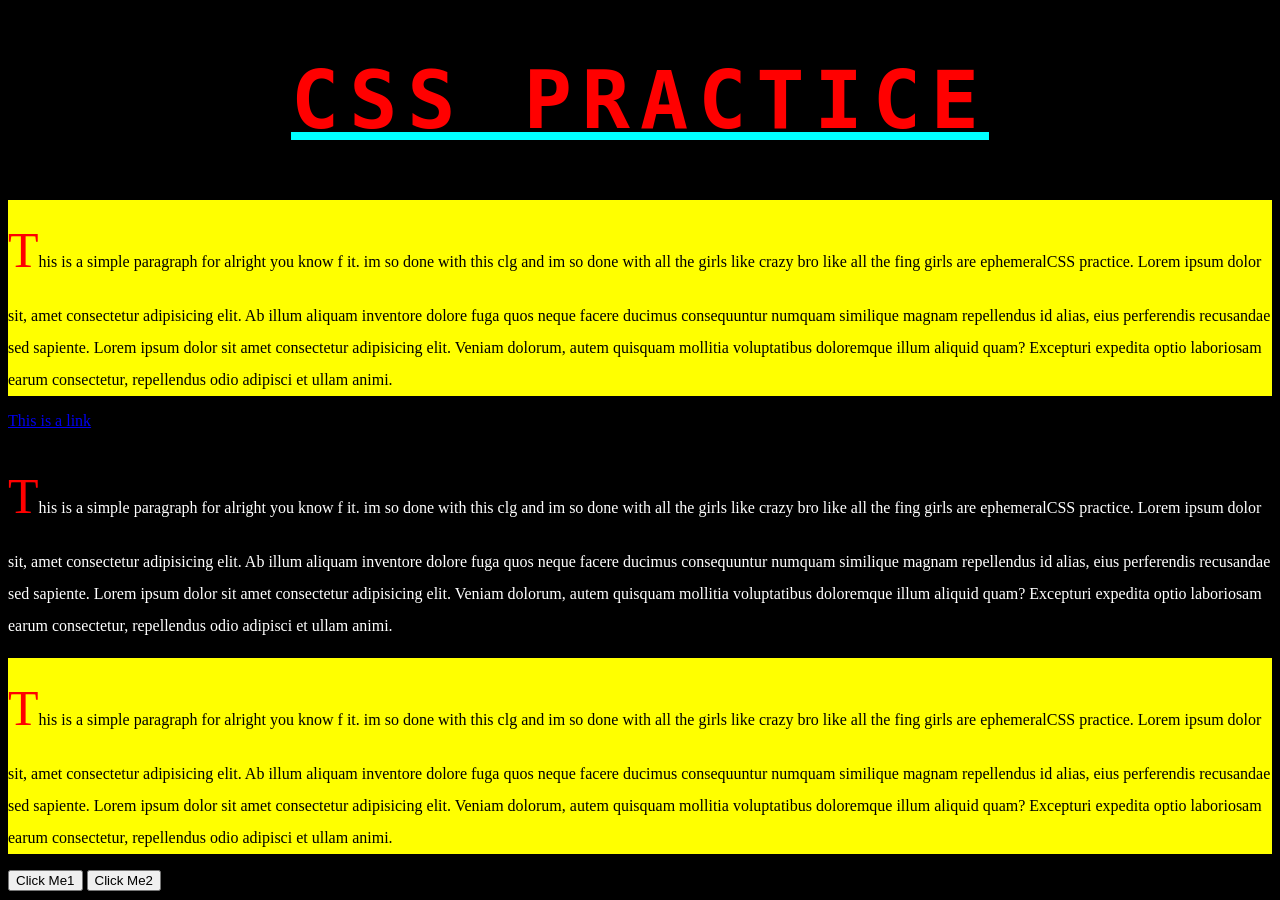
<file: index.html>
<!doctype html>
<html lang="en">
  <head>
    <meta charset="UTF-8" />
    <meta name="viewport" content="width=device-width, initial-scale=1.0" />
    <title>CSS Tutorial</title>
    <link rel="stylesheet" href="style.css" />
  </head>
  <body>
    <h1>CSS PRACTICE</h1>
    <p class="para">
      This is a simple paragraph for alright you know f it. im so done with this
      clg and im so done with all the girls like crazy bro like all the fing
      girls are ephemeralCSS practice. Lorem ipsum dolor sit, amet consectetur
      adipisicing elit. Ab illum aliquam inventore dolore fuga quos neque facere
      ducimus consequuntur numquam similique magnam repellendus id alias, eius
      perferendis recusandae sed sapiente. Lorem ipsum dolor sit amet
      consectetur adipisicing elit. Veniam dolorum, autem quisquam mollitia
      voluptatibus doloremque illum aliquid quam? Excepturi expedita optio
      laboriosam earum consectetur, repellendus odio adipisci et ullam animi.
    </p>
    <a href="#">This is a link</a>
    <p>
      This is a simple paragraph for alright you know f it. im so done with this
      clg and im so done with all the girls like crazy bro like all the fing
      girls are ephemeralCSS practice. Lorem ipsum dolor sit, amet consectetur
      adipisicing elit. Ab illum aliquam inventore dolore fuga quos neque facere
      ducimus consequuntur numquam similique magnam repellendus id alias, eius
      perferendis recusandae sed sapiente. Lorem ipsum dolor sit amet
      consectetur adipisicing elit. Veniam dolorum, autem quisquam mollitia
      voluptatibus doloremque illum aliquid quam? Excepturi expedita optio
      laboriosam earum consectetur, repellendus odio adipisci et ullam animi.
    </p>
    <p class="para">
      This is a simple paragraph for alright you know f it. im so done with this
      clg and im so done with all the girls like crazy bro like all the fing
      girls are ephemeralCSS practice. Lorem ipsum dolor sit, amet consectetur
      adipisicing elit. Ab illum aliquam inventore dolore fuga quos neque facere
      ducimus consequuntur numquam similique magnam repellendus id alias, eius
      perferendis recusandae sed sapiente. Lorem ipsum dolor sit amet
      consectetur adipisicing elit. Veniam dolorum, autem quisquam mollitia
      voluptatibus doloremque illum aliquid quam? Excepturi expedita optio
      laboriosam earum consectetur, repellendus odio adipisci et ullam animi.
    </p>
    <div>
      <button>Click Me1</button>
      <button>Click Me2</button>
    </div>
  </body>
</html>
</file>
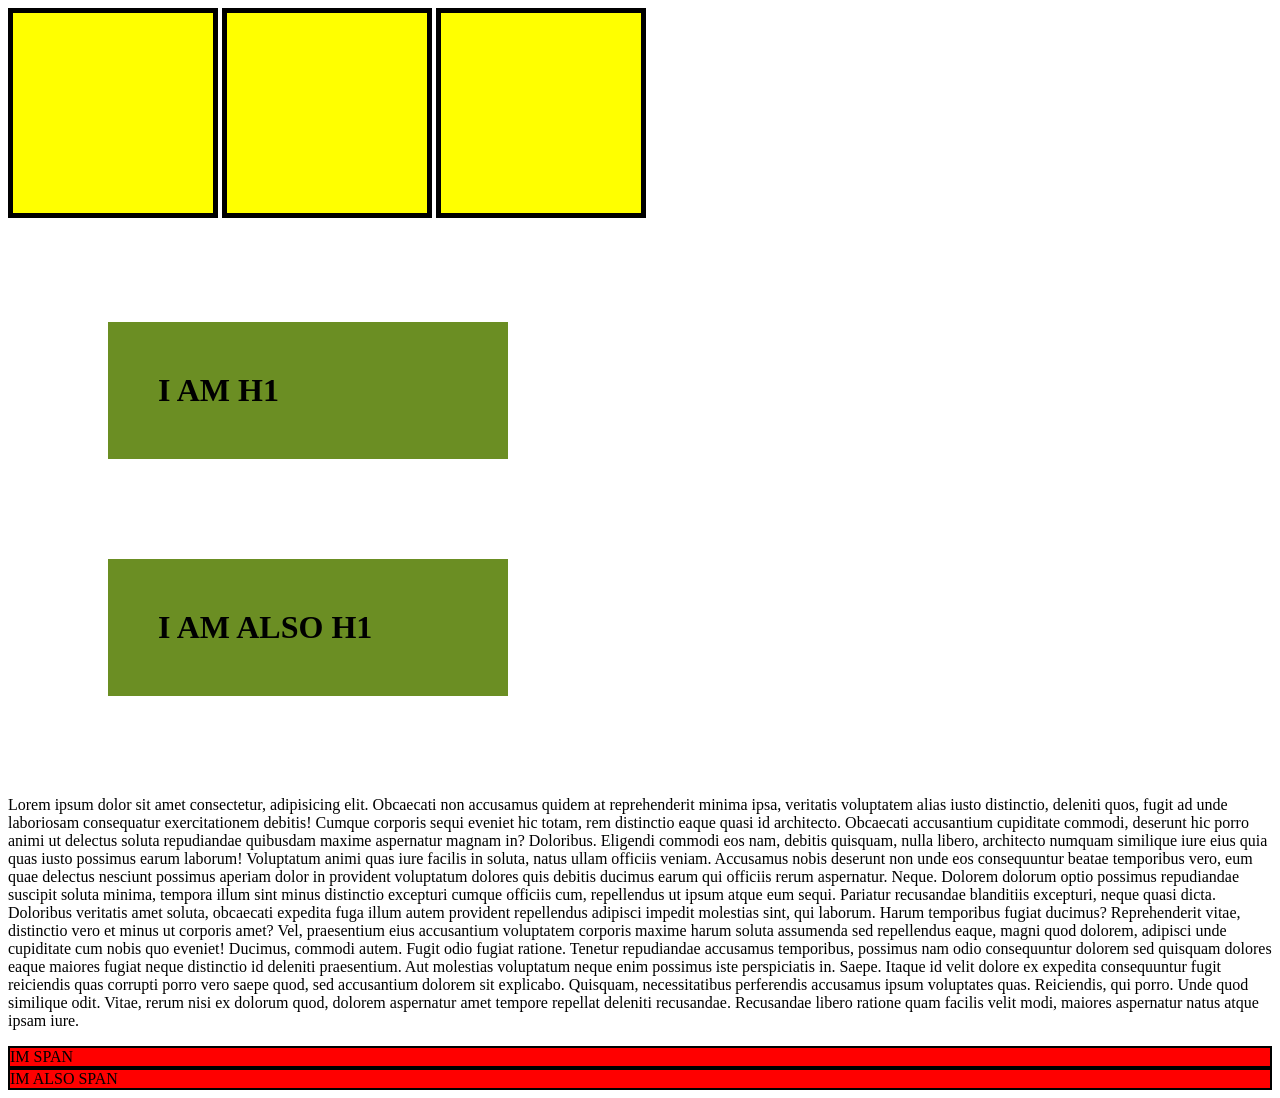
<file: display.html>
<!doctype html>
<html lang="en">
  <head>
    <meta charset="UTF-8" />
    <meta name="viewport" content="width=device-width, initial-scale=1.0" />
    <title>DISPLAY PROPERTIES</title>
    <link rel="stylesheet" href="displaystyle.css" />
  </head>
  <body>
    <div></div>
    <div></div>
    <div></div>
    <h1>I AM H1</h1>
    <h1>I AM ALSO H1</h1>
    <p>
      Lorem ipsum dolor sit amet consectetur, adipisicing elit. Obcaecati non
      accusamus quidem at reprehenderit minima ipsa, veritatis voluptatem alias
      iusto distinctio, deleniti quos, fugit ad unde laboriosam consequatur
      exercitationem debitis! Cumque corporis sequi eveniet hic totam, rem
      distinctio eaque quasi id architecto. Obcaecati accusantium cupiditate
      commodi, deserunt hic porro animi ut delectus soluta repudiandae quibusdam
      maxime aspernatur magnam in? Doloribus. Eligendi commodi eos nam, debitis
      quisquam, nulla libero, architecto numquam similique iure eius quia quas
      iusto possimus earum laborum! Voluptatum animi quas iure facilis in
      soluta, natus ullam officiis veniam. Accusamus nobis deserunt non unde eos
      consequuntur beatae temporibus vero, eum quae delectus nesciunt possimus
      aperiam dolor in provident voluptatum dolores quis debitis ducimus earum
      qui officiis rerum aspernatur. Neque. Dolorem dolorum optio possimus
      repudiandae suscipit soluta minima, tempora illum sint minus distinctio
      excepturi cumque officiis cum, repellendus ut ipsum atque eum sequi.
      Pariatur recusandae blanditiis excepturi, neque quasi dicta. Doloribus
      veritatis amet soluta, obcaecati expedita fuga illum autem provident
      repellendus adipisci impedit molestias sint, qui laborum. Harum temporibus
      fugiat ducimus? Reprehenderit vitae, distinctio vero et minus ut corporis
      amet? Vel, praesentium eius accusantium voluptatem corporis maxime harum
      soluta assumenda sed repellendus eaque, magni quod dolorem, adipisci unde
      cupiditate cum nobis quo eveniet! Ducimus, commodi autem. Fugit odio
      fugiat ratione. Tenetur repudiandae accusamus temporibus, possimus nam
      odio consequuntur dolorem sed quisquam dolores eaque maiores fugiat neque
      distinctio id deleniti praesentium. Aut molestias voluptatum neque enim
      possimus iste perspiciatis in. Saepe. Itaque id velit dolore ex expedita
      consequuntur fugit reiciendis quas corrupti porro vero saepe quod, sed
      accusantium dolorem sit explicabo. Quisquam, necessitatibus perferendis
      accusamus ipsum voluptates quas. Reiciendis, qui porro. Unde quod
      similique odit. Vitae, rerum nisi ex dolorum quod, dolorem aspernatur amet
      tempore repellat deleniti recusandae. Recusandae libero ratione quam
      facilis velit modi, maiores aspernatur natus atque ipsam iure.
    </p>
    <span> IM SPAN </span>
    <span> IM ALSO SPAN </span>
  </body>
</html>
</file>
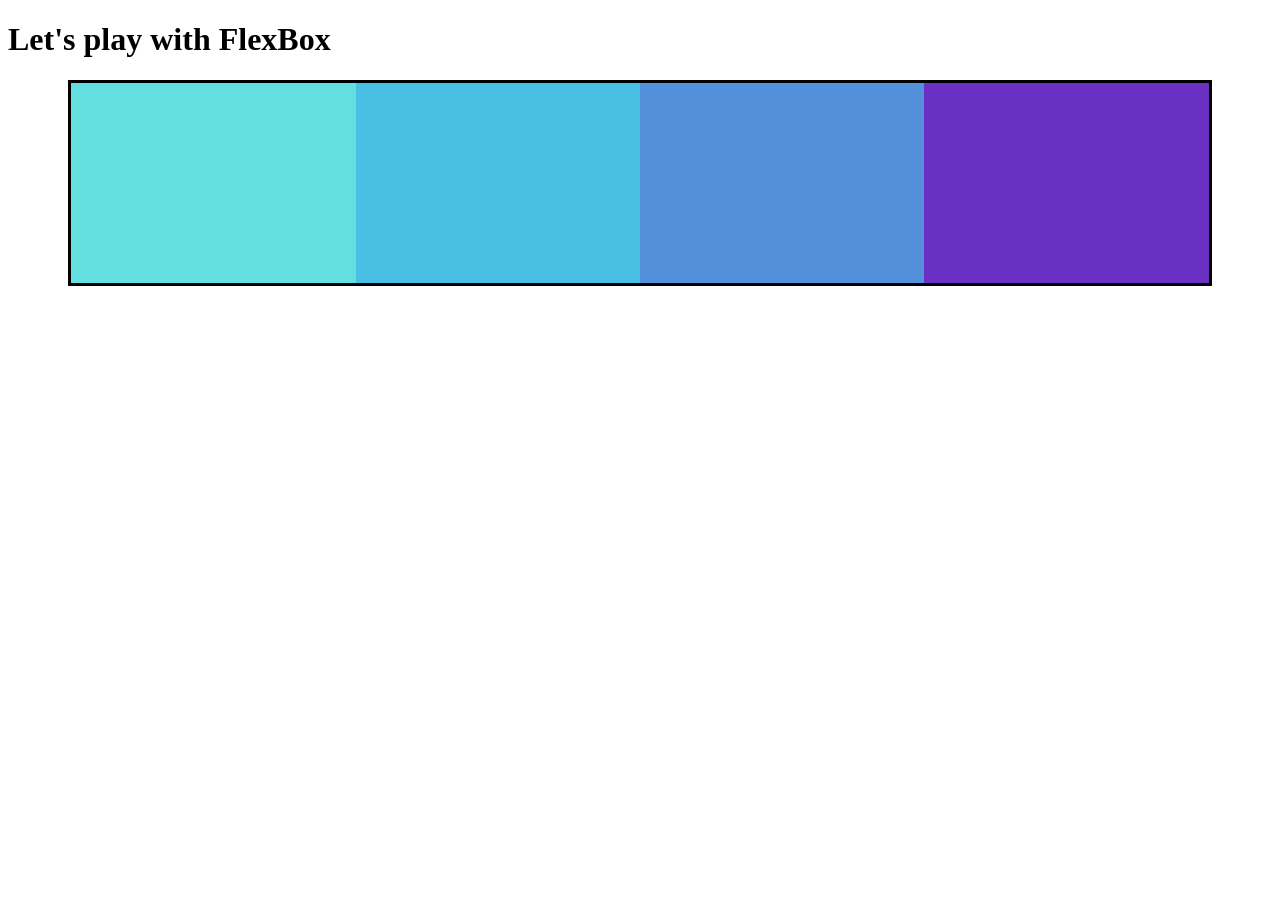
<file: flex.html>
<!doctype html>
<html lang="en">
  <head>
    <meta charset="UTF-8" />
    <meta name="viewport" content="width=device-width, initial-scale=1.0" />
    <title>Document</title>
    <link rel="stylesheet" href="flex.css" />
  </head>
  <body>
    <h1>Let's play with FlexBox</h1>
    <section id="container">
      <div style="background-color: #80ffdb"></div>
      <div style="background-color: #64dfdf"></div>
      <div style="background-color: #48bfe3"></div>
      <div style="background-color: #5390d9"></div>
      <div style="background-color: #6930c3"></div>
    </section>
  </body>
</html>
</file>
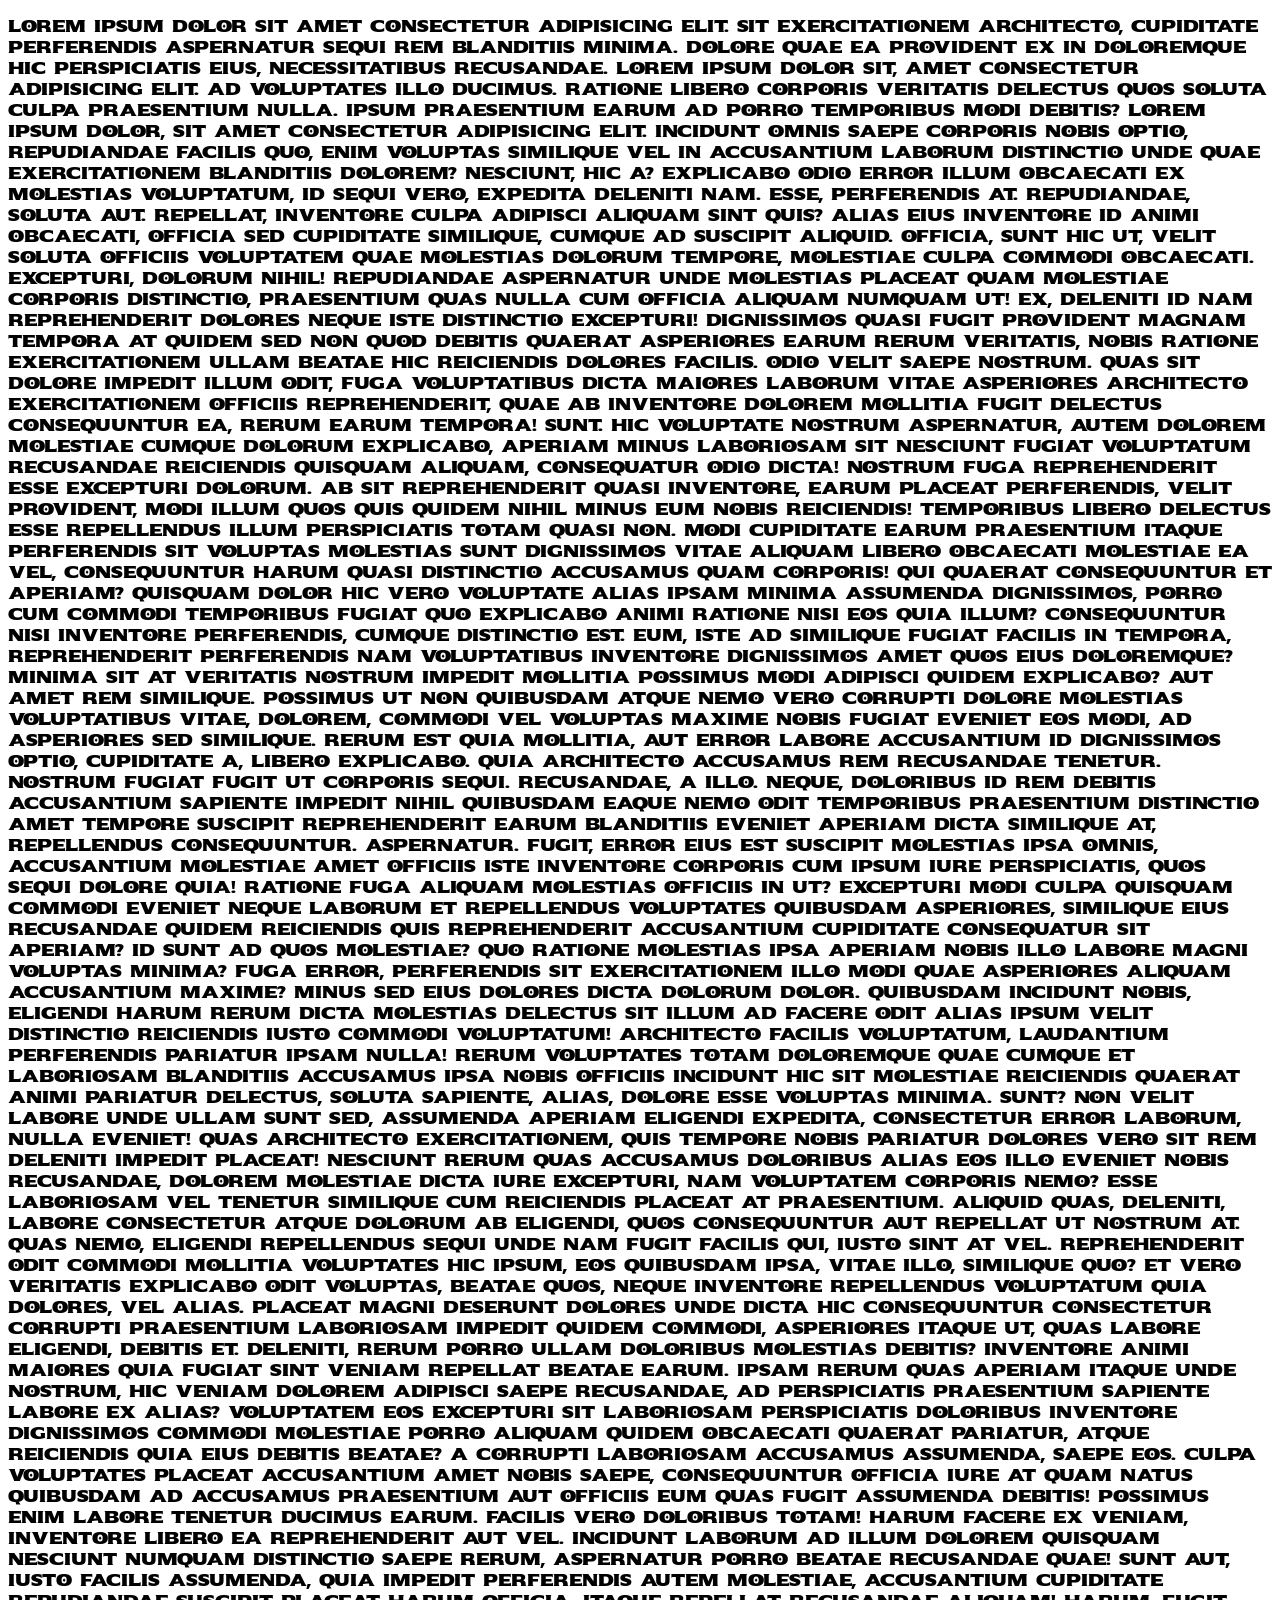
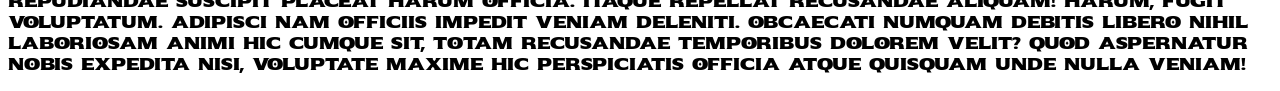
<file: font.html>
<!doctype html>
<html lang="en">
  <head>
    <meta charset="UTF-8" />
    <meta name="viewport" content="width=device-width, initial-scale=1.0" />
    <title>Document</title>
    <link rel="stylesheet" href="font.css" />
    <link rel="preconnect" href="https://fonts.googleapis.com" />
    <link rel="preconnect" href="https://fonts.gstatic.com" crossorigin />
    <link
      href="https://fonts.googleapis.com/css2?family=Sekuya&display=swap"
      rel="stylesheet"
    />
  </head>
  <body>
    <p>
      Lorem ipsum dolor sit amet consectetur adipisicing elit. Sit
      exercitationem architecto, cupiditate perferendis aspernatur sequi rem
      blanditiis minima. Dolore quae ea provident ex in doloremque hic
      perspiciatis eius, necessitatibus recusandae. Lorem ipsum dolor sit, amet
      consectetur adipisicing elit. Ad voluptates illo ducimus. Ratione libero
      corporis veritatis delectus quos soluta culpa praesentium nulla. Ipsum
      praesentium earum ad porro temporibus modi debitis? Lorem ipsum dolor, sit
      amet consectetur adipisicing elit. Incidunt omnis saepe corporis nobis
      optio, repudiandae facilis quo, enim voluptas similique vel in accusantium
      laborum distinctio unde quae exercitationem blanditiis dolorem? Nesciunt,
      hic a? Explicabo odio error illum obcaecati ex molestias voluptatum, id
      sequi vero, expedita deleniti nam. Esse, perferendis at. Repudiandae,
      soluta aut. Repellat, inventore culpa adipisci aliquam sint quis? Alias
      eius inventore id animi obcaecati, officia sed cupiditate similique,
      cumque ad suscipit aliquid. Officia, sunt hic ut, velit soluta officiis
      voluptatem quae molestias dolorum tempore, molestiae culpa commodi
      obcaecati. Excepturi, dolorum nihil! Repudiandae aspernatur unde molestias
      placeat quam molestiae corporis distinctio, praesentium quas nulla cum
      officia aliquam numquam ut! Ex, deleniti id nam reprehenderit dolores
      neque iste distinctio excepturi! Dignissimos quasi fugit provident magnam
      tempora at quidem sed non quod debitis quaerat asperiores earum rerum
      veritatis, nobis ratione exercitationem ullam beatae hic reiciendis
      dolores facilis. Odio velit saepe nostrum. Quas sit dolore impedit illum
      odit, fuga voluptatibus dicta maiores laborum vitae asperiores architecto
      exercitationem officiis reprehenderit, quae ab inventore dolorem mollitia
      fugit delectus consequuntur ea, rerum earum tempora! Sunt. Hic voluptate
      nostrum aspernatur, autem dolorem molestiae cumque dolorum explicabo,
      aperiam minus laboriosam sit nesciunt fugiat voluptatum recusandae
      reiciendis quisquam aliquam, consequatur odio dicta! Nostrum fuga
      reprehenderit esse excepturi dolorum. Ab sit reprehenderit quasi
      inventore, earum placeat perferendis, velit provident, modi illum quos
      quis quidem nihil minus eum nobis reiciendis! Temporibus libero delectus
      esse repellendus illum perspiciatis totam quasi non. Modi cupiditate earum
      praesentium itaque perferendis sit voluptas molestias sunt dignissimos
      vitae aliquam libero obcaecati molestiae ea vel, consequuntur harum quasi
      distinctio accusamus quam corporis! Qui quaerat consequuntur et aperiam?
      Quisquam dolor hic vero voluptate alias ipsam minima assumenda
      dignissimos, porro cum commodi temporibus fugiat quo explicabo animi
      ratione nisi eos quia illum? Consequuntur nisi inventore perferendis,
      cumque distinctio est. Eum, iste ad similique fugiat facilis in tempora,
      reprehenderit perferendis nam voluptatibus inventore dignissimos amet quos
      eius doloremque? Minima sit at veritatis nostrum impedit mollitia possimus
      modi adipisci quidem explicabo? Aut amet rem similique. Possimus ut non
      quibusdam atque nemo vero corrupti dolore molestias voluptatibus vitae,
      dolorem, commodi vel voluptas maxime nobis fugiat eveniet eos modi, ad
      asperiores sed similique. Rerum est quia mollitia, aut error labore
      accusantium id dignissimos optio, cupiditate a, libero explicabo. Quia
      architecto accusamus rem recusandae tenetur. Nostrum fugiat fugit ut
      corporis sequi. Recusandae, a illo. Neque, doloribus id rem debitis
      accusantium sapiente impedit nihil quibusdam eaque nemo odit temporibus
      praesentium distinctio amet tempore suscipit reprehenderit earum
      blanditiis eveniet aperiam dicta similique at, repellendus consequuntur.
      Aspernatur. Fugit, error eius est suscipit molestias ipsa omnis,
      accusantium molestiae amet officiis iste inventore corporis cum ipsum iure
      perspiciatis, quos sequi dolore quia! Ratione fuga aliquam molestias
      officiis in ut? Excepturi modi culpa quisquam commodi eveniet neque
      laborum et repellendus voluptates quibusdam asperiores, similique eius
      recusandae quidem reiciendis quis reprehenderit accusantium cupiditate
      consequatur sit aperiam? Id sunt ad quos molestiae? Quo ratione molestias
      ipsa aperiam nobis illo labore magni voluptas minima? Fuga error,
      perferendis sit exercitationem illo modi quae asperiores aliquam
      accusantium maxime? Minus sed eius dolores dicta dolorum dolor. Quibusdam
      incidunt nobis, eligendi harum rerum dicta molestias delectus sit illum ad
      facere odit alias ipsum velit distinctio reiciendis iusto commodi
      voluptatum! Architecto facilis voluptatum, laudantium perferendis pariatur
      ipsam nulla! Rerum voluptates totam doloremque quae cumque et laboriosam
      blanditiis accusamus ipsa nobis officiis incidunt hic sit molestiae
      reiciendis quaerat animi pariatur delectus, soluta sapiente, alias, dolore
      esse voluptas minima. Sunt? Non velit labore unde ullam sunt sed,
      assumenda aperiam eligendi expedita, consectetur error laborum, nulla
      eveniet! Quas architecto exercitationem, quis tempore nobis pariatur
      dolores vero sit rem deleniti impedit placeat! Nesciunt rerum quas
      accusamus doloribus alias eos illo eveniet nobis recusandae, dolorem
      molestiae dicta iure excepturi, nam voluptatem corporis nemo? Esse
      laboriosam vel tenetur similique cum reiciendis placeat at praesentium.
      Aliquid quas, deleniti, labore consectetur atque dolorum ab eligendi, quos
      consequuntur aut repellat ut nostrum at. Quas nemo, eligendi repellendus
      sequi unde nam fugit facilis qui, iusto sint at vel. Reprehenderit odit
      commodi mollitia voluptates hic ipsum, eos quibusdam ipsa, vitae illo,
      similique quo? Et vero veritatis explicabo odit voluptas, beatae quos,
      neque inventore repellendus voluptatum quia dolores, vel alias. Placeat
      magni deserunt dolores unde dicta hic consequuntur consectetur corrupti
      praesentium laboriosam impedit quidem commodi, asperiores itaque ut, quas
      labore eligendi, debitis et. Deleniti, rerum porro ullam doloribus
      molestias debitis? Inventore animi maiores quia fugiat sint veniam
      repellat beatae earum. Ipsam rerum quas aperiam itaque unde nostrum, hic
      veniam dolorem adipisci saepe recusandae, ad perspiciatis praesentium
      sapiente labore ex alias? Voluptatem eos excepturi sit laboriosam
      perspiciatis doloribus inventore dignissimos commodi molestiae porro
      aliquam quidem obcaecati quaerat pariatur, atque reiciendis quia eius
      debitis beatae? A corrupti laboriosam accusamus assumenda, saepe eos.
      Culpa voluptates placeat accusantium amet nobis saepe, consequuntur
      officia iure at quam natus quibusdam ad accusamus praesentium aut officiis
      eum quas fugit assumenda debitis! Possimus enim labore tenetur ducimus
      earum. Facilis vero doloribus totam! Harum facere ex veniam, inventore
      libero ea reprehenderit aut vel. Incidunt laborum ad illum dolorem
      quisquam nesciunt numquam distinctio saepe rerum, aspernatur porro beatae
      recusandae quae! Sunt aut, iusto facilis assumenda, quia impedit
      perferendis autem molestiae, accusantium cupiditate repudiandae suscipit
      placeat harum officia. Itaque repellat recusandae aliquam! Harum, fugit
      voluptatum. Adipisci nam officiis impedit veniam deleniti. Obcaecati
      numquam debitis libero nihil laboriosam animi hic cumque sit, totam
      recusandae temporibus dolorem velit? Quod aspernatur nobis expedita nisi,
      voluptate maxime hic perspiciatis officia atque quisquam unde nulla
      veniam!
    </p>
  </body>
</html>
</file>
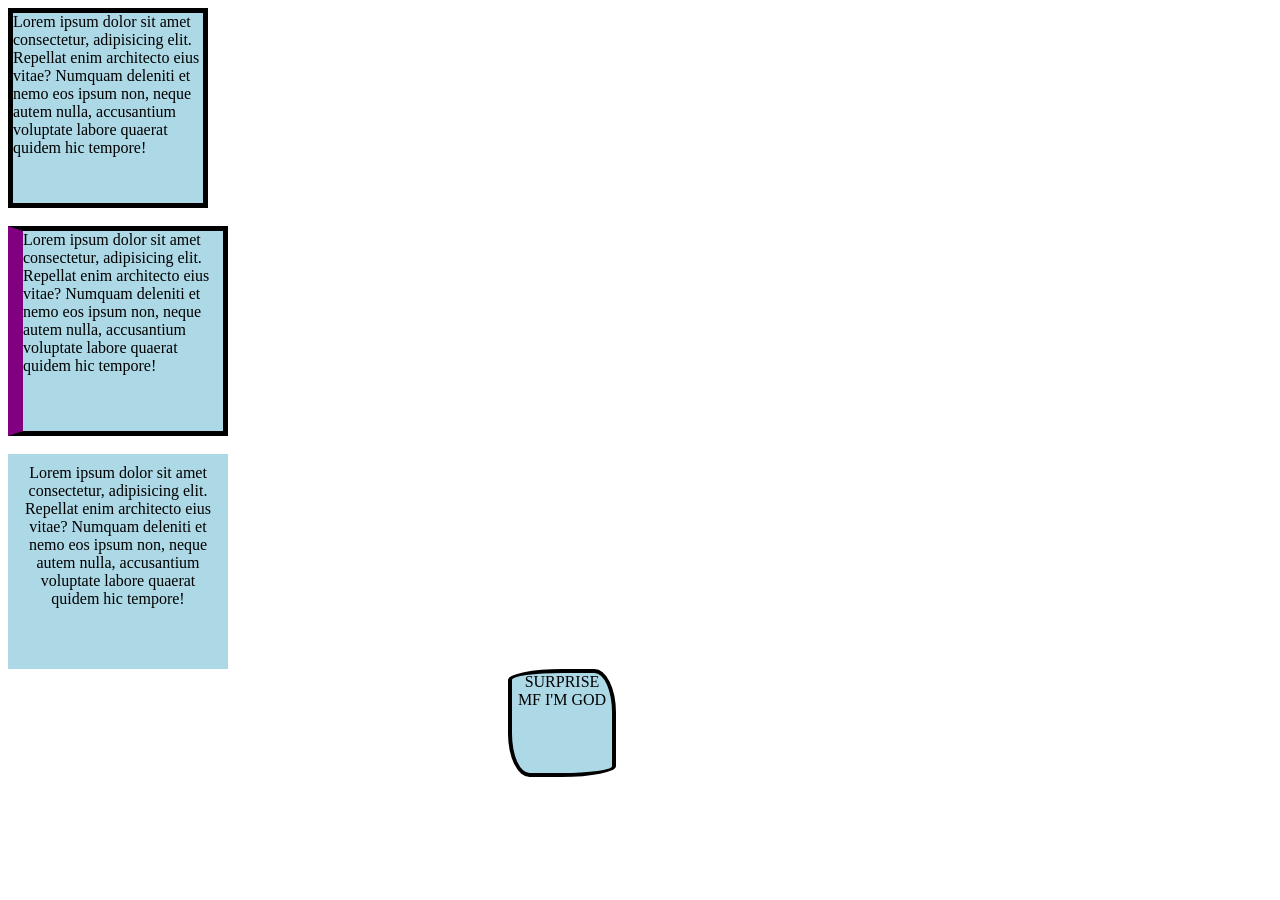
<file: index2.html>
<!doctype html>
<html lang="en">
  <head>
    <meta charset="UTF-8" />
    <meta name="viewport" content="width=device-width, initial-scale=1.0" />
    <title>Document</title>
    <link rel="stylesheet" href="style2.css" />
  </head>
  <body>
    <div id="box1">
      Lorem ipsum dolor sit amet consectetur, adipisicing elit. Repellat enim
      architecto eius vitae? Numquam deleniti et nemo eos ipsum non, neque autem
      nulla, accusantium voluptate labore quaerat quidem hic tempore!
    </div>
    <br />
    <div id="box2">
      Lorem ipsum dolor sit amet consectetur, adipisicing elit. Repellat enim
      architecto eius vitae? Numquam deleniti et nemo eos ipsum non, neque autem
      nulla, accusantium voluptate labore quaerat quidem hic tempore!
    </div>
    <br />
    <div id="box3">
      Lorem ipsum dolor sit amet consectetur, adipisicing elit. Repellat enim
      architecto eius vitae? Numquam deleniti et nemo eos ipsum non, neque autem
      nulla, accusantium voluptate labore quaerat quidem hic tempore!
    </div>

    <div id="mf">SURPRISE MF I'M GOD</div>
  </body>
</html>
</file>
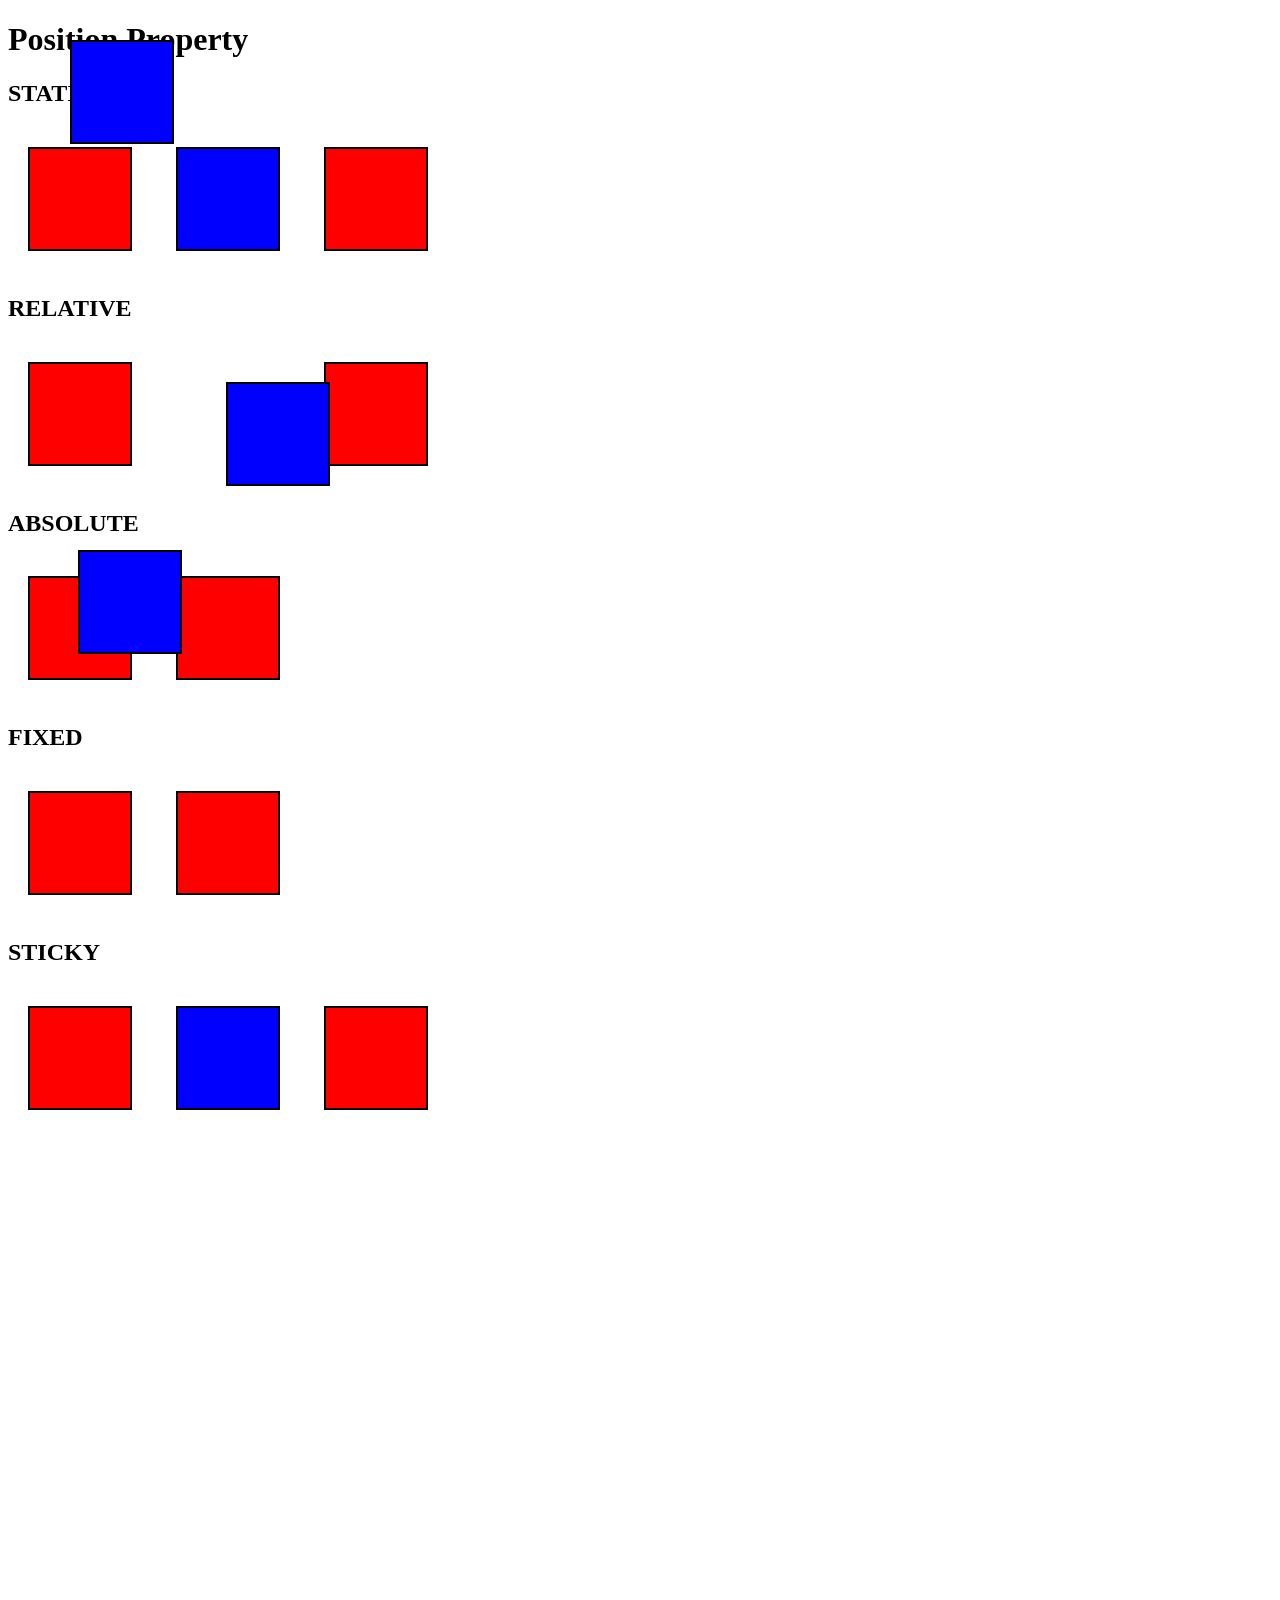
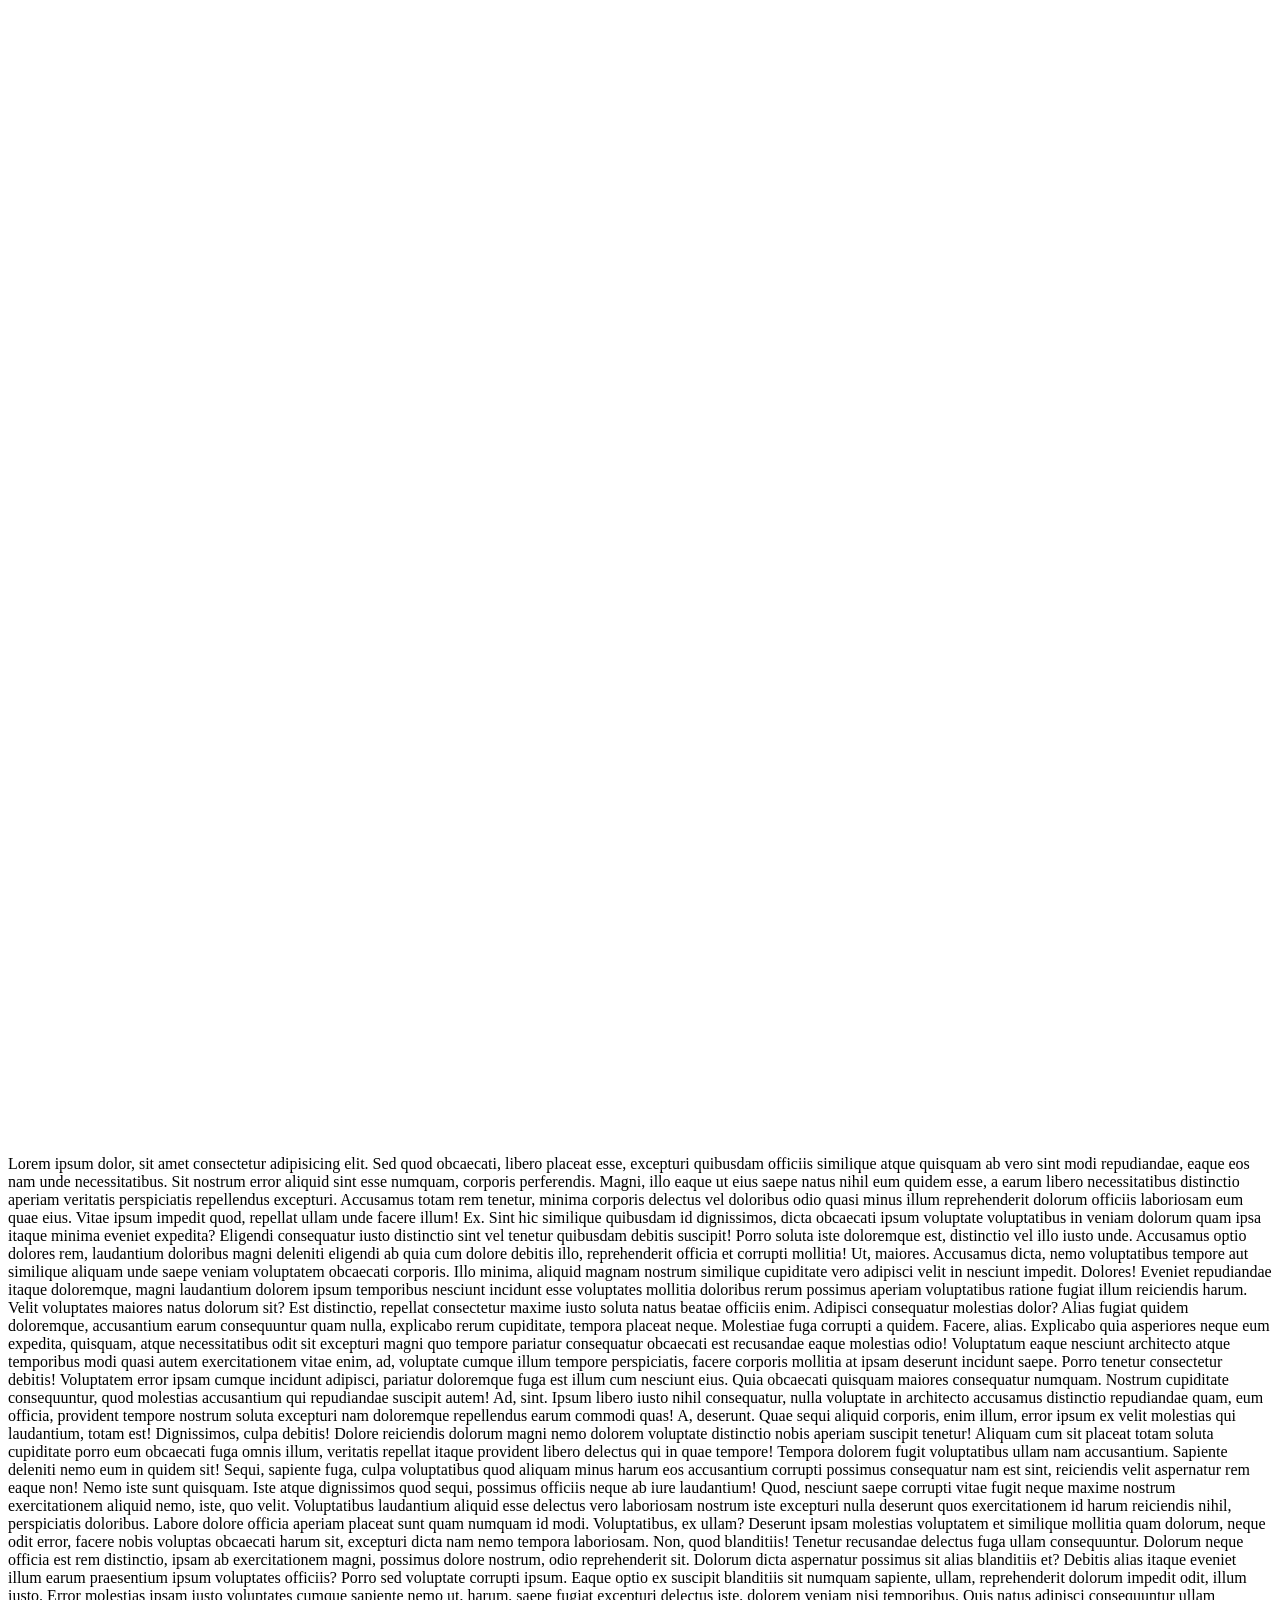
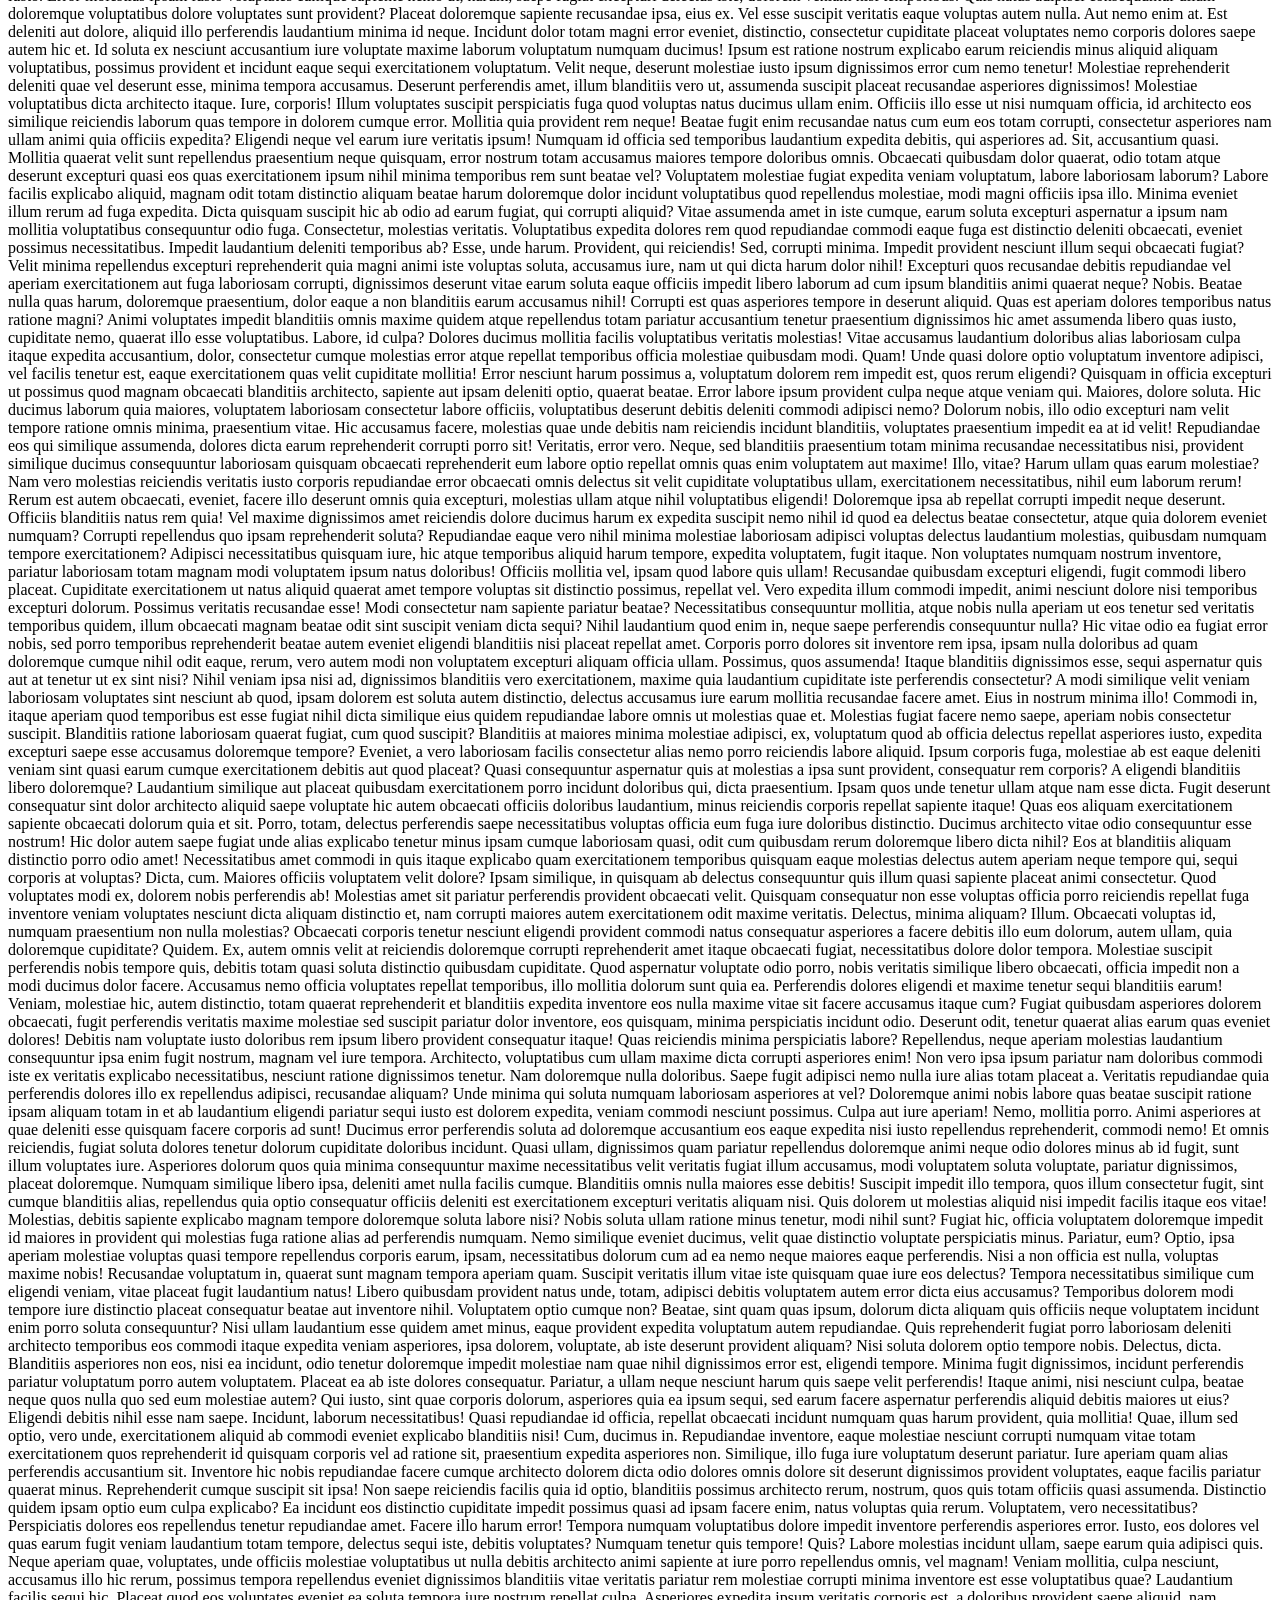
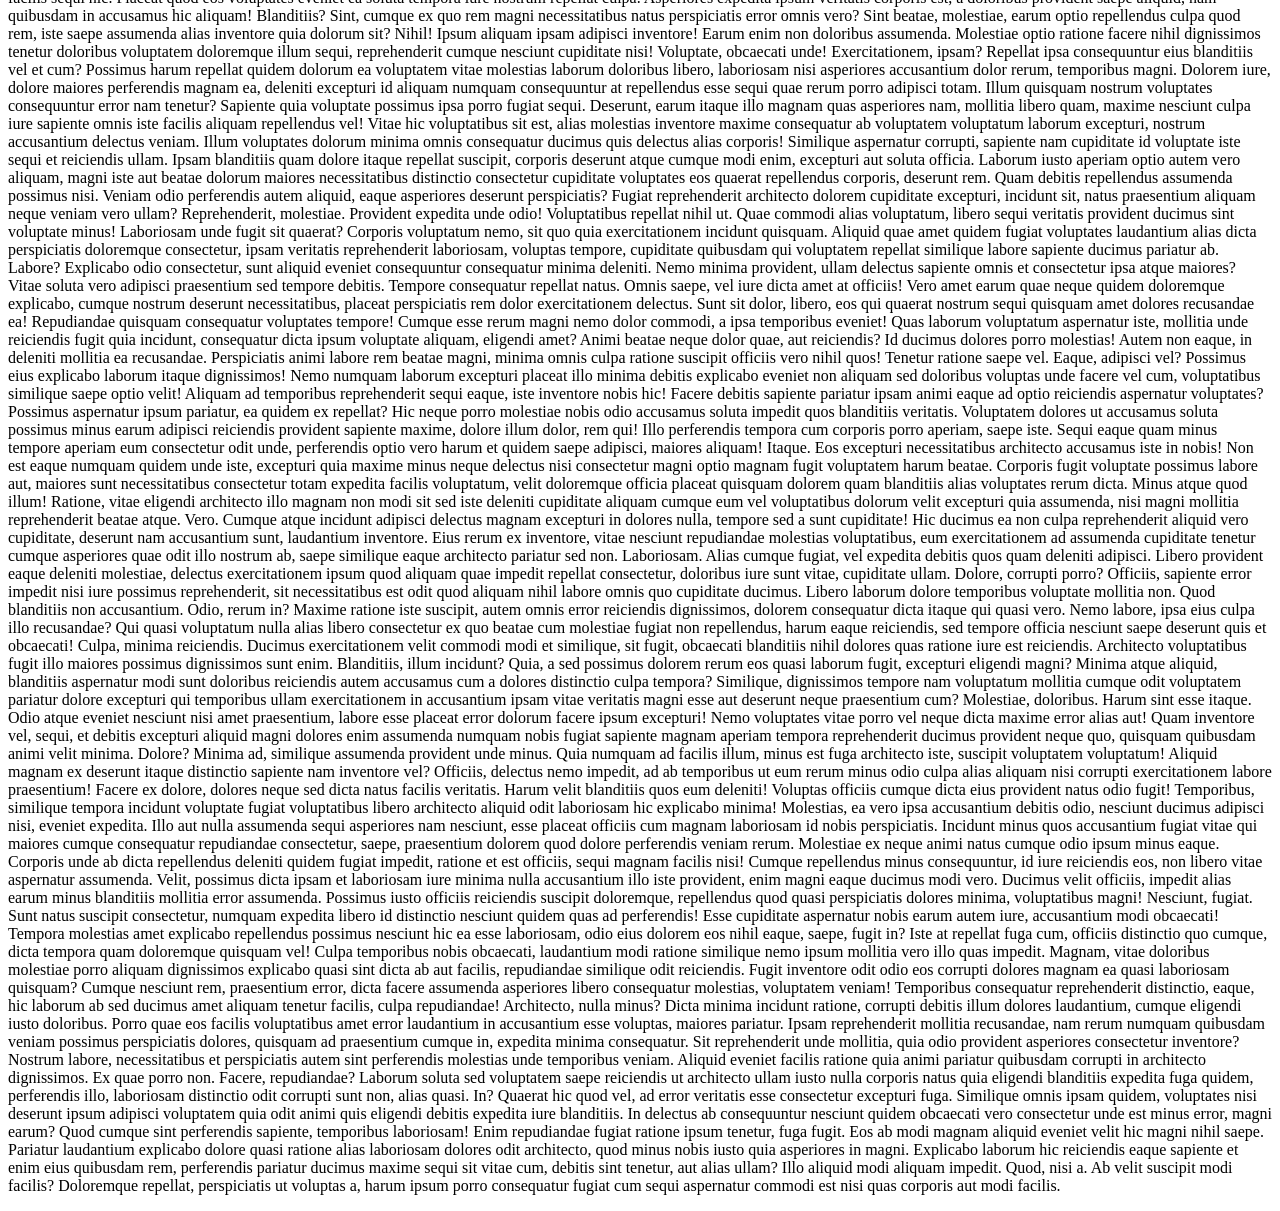
<file: position.html>
<!doctype html>
<html lang="en">
  <head>
    <meta charset="UTF-8" />
    <meta name="viewport" content="width=device-width, initial-scale=1.0" />
    <title>Position</title>
    <link rel="stylesheet" href="position.css" />
  </head>
  <body>
    <h1>Position Property</h1>
    <section id="static">
      <h1>STATIC</h1>
      <div></div>
      <div id="middle"></div>
      <div></div>
    </section>
    <section id="relative">
      <h1>RELATIVE</h1>
      <div></div>
      <div id="middle"></div>
      <div></div>
    </section>
    <section id="absolute">
      <h1>ABSOLUTE</h1>
      <div></div>
      <div id="middle"></div>
      <div></div>
    </section>
    <section id="fixed">
      <h1>FIXED</h1>
      <div></div>
      <div id="middle"></div>
      <div></div>
    </section>
    <section id="sticky">
      <h1>STICKY</h1>
      <div></div>
      <div id="middle"></div>
      <div></div>
    </section>
    <p>
      Lorem ipsum dolor, sit amet consectetur adipisicing elit. Sed quod
      obcaecati, libero placeat esse, excepturi quibusdam officiis similique
      atque quisquam ab vero sint modi repudiandae, eaque eos nam unde
      necessitatibus. Sit nostrum error aliquid sint esse numquam, corporis
      perferendis. Magni, illo eaque ut eius saepe natus nihil eum quidem esse,
      a earum libero necessitatibus distinctio aperiam veritatis perspiciatis
      repellendus excepturi. Accusamus totam rem tenetur, minima corporis
      delectus vel doloribus odio quasi minus illum reprehenderit dolorum
      officiis laboriosam eum quae eius. Vitae ipsum impedit quod, repellat
      ullam unde facere illum! Ex. Sint hic similique quibusdam id dignissimos,
      dicta obcaecati ipsum voluptate voluptatibus in veniam dolorum quam ipsa
      itaque minima eveniet expedita? Eligendi consequatur iusto distinctio sint
      vel tenetur quibusdam debitis suscipit! Porro soluta iste doloremque est,
      distinctio vel illo iusto unde. Accusamus optio dolores rem, laudantium
      doloribus magni deleniti eligendi ab quia cum dolore debitis illo,
      reprehenderit officia et corrupti mollitia! Ut, maiores. Accusamus dicta,
      nemo voluptatibus tempore aut similique aliquam unde saepe veniam
      voluptatem obcaecati corporis. Illo minima, aliquid magnam nostrum
      similique cupiditate vero adipisci velit in nesciunt impedit. Dolores!
      Eveniet repudiandae itaque doloremque, magni laudantium dolorem ipsum
      temporibus nesciunt incidunt esse voluptates mollitia doloribus rerum
      possimus aperiam voluptatibus ratione fugiat illum reiciendis harum. Velit
      voluptates maiores natus dolorum sit? Est distinctio, repellat consectetur
      maxime iusto soluta natus beatae officiis enim. Adipisci consequatur
      molestias dolor? Alias fugiat quidem doloremque, accusantium earum
      consequuntur quam nulla, explicabo rerum cupiditate, tempora placeat
      neque. Molestiae fuga corrupti a quidem. Facere, alias. Explicabo quia
      asperiores neque eum expedita, quisquam, atque necessitatibus odit sit
      excepturi magni quo tempore pariatur consequatur obcaecati est recusandae
      eaque molestias odio! Voluptatum eaque nesciunt architecto atque
      temporibus modi quasi autem exercitationem vitae enim, ad, voluptate
      cumque illum tempore perspiciatis, facere corporis mollitia at ipsam
      deserunt incidunt saepe. Porro tenetur consectetur debitis! Voluptatem
      error ipsam cumque incidunt adipisci, pariatur doloremque fuga est illum
      cum nesciunt eius. Quia obcaecati quisquam maiores consequatur numquam.
      Nostrum cupiditate consequuntur, quod molestias accusantium qui
      repudiandae suscipit autem! Ad, sint. Ipsum libero iusto nihil
      consequatur, nulla voluptate in architecto accusamus distinctio
      repudiandae quam, eum officia, provident tempore nostrum soluta excepturi
      nam doloremque repellendus earum commodi quas! A, deserunt. Quae sequi
      aliquid corporis, enim illum, error ipsum ex velit molestias qui
      laudantium, totam est! Dignissimos, culpa debitis! Dolore reiciendis
      dolorum magni nemo dolorem voluptate distinctio nobis aperiam suscipit
      tenetur! Aliquam cum sit placeat totam soluta cupiditate porro eum
      obcaecati fuga omnis illum, veritatis repellat itaque provident libero
      delectus qui in quae tempore! Tempora dolorem fugit voluptatibus ullam nam
      accusantium. Sapiente deleniti nemo eum in quidem sit! Sequi, sapiente
      fuga, culpa voluptatibus quod aliquam minus harum eos accusantium corrupti
      possimus consequatur nam est sint, reiciendis velit aspernatur rem eaque
      non! Nemo iste sunt quisquam. Iste atque dignissimos quod sequi, possimus
      officiis neque ab iure laudantium! Quod, nesciunt saepe corrupti vitae
      fugit neque maxime nostrum exercitationem aliquid nemo, iste, quo velit.
      Voluptatibus laudantium aliquid esse delectus vero laboriosam nostrum iste
      excepturi nulla deserunt quos exercitationem id harum reiciendis nihil,
      perspiciatis doloribus. Labore dolore officia aperiam placeat sunt quam
      numquam id modi. Voluptatibus, ex ullam? Deserunt ipsam molestias
      voluptatem et similique mollitia quam dolorum, neque odit error, facere
      nobis voluptas obcaecati harum sit, excepturi dicta nam nemo tempora
      laboriosam. Non, quod blanditiis! Tenetur recusandae delectus fuga ullam
      consequuntur. Dolorum neque officia est rem distinctio, ipsam ab
      exercitationem magni, possimus dolore nostrum, odio reprehenderit sit.
      Dolorum dicta aspernatur possimus sit alias blanditiis et? Debitis alias
      itaque eveniet illum earum praesentium ipsum voluptates officiis? Porro
      sed voluptate corrupti ipsum. Eaque optio ex suscipit blanditiis sit
      numquam sapiente, ullam, reprehenderit dolorum impedit odit, illum iusto.
      Error molestias ipsam iusto voluptates cumque sapiente nemo ut, harum,
      saepe fugiat excepturi delectus iste, dolorem veniam nisi temporibus. Quis
      natus adipisci consequuntur ullam doloremque voluptatibus dolore
      voluptates sunt provident? Placeat doloremque sapiente recusandae ipsa,
      eius ex. Vel esse suscipit veritatis eaque voluptas autem nulla. Aut nemo
      enim at. Est deleniti aut dolore, aliquid illo perferendis laudantium
      minima id neque. Incidunt dolor totam magni error eveniet, distinctio,
      consectetur cupiditate placeat voluptates nemo corporis dolores saepe
      autem hic et. Id soluta ex nesciunt accusantium iure voluptate maxime
      laborum voluptatum numquam ducimus! Ipsum est ratione nostrum explicabo
      earum reiciendis minus aliquid aliquam voluptatibus, possimus provident et
      incidunt eaque sequi exercitationem voluptatum. Velit neque, deserunt
      molestiae iusto ipsum dignissimos error cum nemo tenetur! Molestiae
      reprehenderit deleniti quae vel deserunt esse, minima tempora accusamus.
      Deserunt perferendis amet, illum blanditiis vero ut, assumenda suscipit
      placeat recusandae asperiores dignissimos! Molestiae voluptatibus dicta
      architecto itaque. Iure, corporis! Illum voluptates suscipit perspiciatis
      fuga quod voluptas natus ducimus ullam enim. Officiis illo esse ut nisi
      numquam officia, id architecto eos similique reiciendis laborum quas
      tempore in dolorem cumque error. Mollitia quia provident rem neque! Beatae
      fugit enim recusandae natus cum eum eos totam corrupti, consectetur
      asperiores nam ullam animi quia officiis expedita? Eligendi neque vel
      earum iure veritatis ipsum! Numquam id officia sed temporibus laudantium
      expedita debitis, qui asperiores ad. Sit, accusantium quasi. Mollitia
      quaerat velit sunt repellendus praesentium neque quisquam, error nostrum
      totam accusamus maiores tempore doloribus omnis. Obcaecati quibusdam dolor
      quaerat, odio totam atque deserunt excepturi quasi eos quas exercitationem
      ipsum nihil minima temporibus rem sunt beatae vel? Voluptatem molestiae
      fugiat expedita veniam voluptatum, labore laboriosam laborum? Labore
      facilis explicabo aliquid, magnam odit totam distinctio aliquam beatae
      harum doloremque dolor incidunt voluptatibus quod repellendus molestiae,
      modi magni officiis ipsa illo. Minima eveniet illum rerum ad fuga
      expedita. Dicta quisquam suscipit hic ab odio ad earum fugiat, qui
      corrupti aliquid? Vitae assumenda amet in iste cumque, earum soluta
      excepturi aspernatur a ipsum nam mollitia voluptatibus consequuntur odio
      fuga. Consectetur, molestias veritatis. Voluptatibus expedita dolores rem
      quod repudiandae commodi eaque fuga est distinctio deleniti obcaecati,
      eveniet possimus necessitatibus. Impedit laudantium deleniti temporibus
      ab? Esse, unde harum. Provident, qui reiciendis! Sed, corrupti minima.
      Impedit provident nesciunt illum sequi obcaecati fugiat? Velit minima
      repellendus excepturi reprehenderit quia magni animi iste voluptas soluta,
      accusamus iure, nam ut qui dicta harum dolor nihil! Excepturi quos
      recusandae debitis repudiandae vel aperiam exercitationem aut fuga
      laboriosam corrupti, dignissimos deserunt vitae earum soluta eaque
      officiis impedit libero laborum ad cum ipsum blanditiis animi quaerat
      neque? Nobis. Beatae nulla quas harum, doloremque praesentium, dolor eaque
      a non blanditiis earum accusamus nihil! Corrupti est quas asperiores
      tempore in deserunt aliquid. Quas est aperiam dolores temporibus natus
      ratione magni? Animi voluptates impedit blanditiis omnis maxime quidem
      atque repellendus totam pariatur accusantium tenetur praesentium
      dignissimos hic amet assumenda libero quas iusto, cupiditate nemo, quaerat
      illo esse voluptatibus. Labore, id culpa? Dolores ducimus mollitia facilis
      voluptatibus veritatis molestias! Vitae accusamus laudantium doloribus
      alias laboriosam culpa itaque expedita accusantium, dolor, consectetur
      cumque molestias error atque repellat temporibus officia molestiae
      quibusdam modi. Quam! Unde quasi dolore optio voluptatum inventore
      adipisci, vel facilis tenetur est, eaque exercitationem quas velit
      cupiditate mollitia! Error nesciunt harum possimus a, voluptatum dolorem
      rem impedit est, quos rerum eligendi? Quisquam in officia excepturi ut
      possimus quod magnam obcaecati blanditiis architecto, sapiente aut ipsam
      deleniti optio, quaerat beatae. Error labore ipsum provident culpa neque
      atque veniam qui. Maiores, dolore soluta. Hic ducimus laborum quia
      maiores, voluptatem laboriosam consectetur labore officiis, voluptatibus
      deserunt debitis deleniti commodi adipisci nemo? Dolorum nobis, illo odio
      excepturi nam velit tempore ratione omnis minima, praesentium vitae. Hic
      accusamus facere, molestias quae unde debitis nam reiciendis incidunt
      blanditiis, voluptates praesentium impedit ea at id velit! Repudiandae eos
      qui similique assumenda, dolores dicta earum reprehenderit corrupti porro
      sit! Veritatis, error vero. Neque, sed blanditiis praesentium totam minima
      recusandae necessitatibus nisi, provident similique ducimus consequuntur
      laboriosam quisquam obcaecati reprehenderit eum labore optio repellat
      omnis quas enim voluptatem aut maxime! Illo, vitae? Harum ullam quas earum
      molestiae? Nam vero molestias reiciendis veritatis iusto corporis
      repudiandae error obcaecati omnis delectus sit velit cupiditate
      voluptatibus ullam, exercitationem necessitatibus, nihil eum laborum
      rerum! Rerum est autem obcaecati, eveniet, facere illo deserunt omnis quia
      excepturi, molestias ullam atque nihil voluptatibus eligendi! Doloremque
      ipsa ab repellat corrupti impedit neque deserunt. Officiis blanditiis
      natus rem quia! Vel maxime dignissimos amet reiciendis dolore ducimus
      harum ex expedita suscipit nemo nihil id quod ea delectus beatae
      consectetur, atque quia dolorem eveniet numquam? Corrupti repellendus quo
      ipsam reprehenderit soluta? Repudiandae eaque vero nihil minima molestiae
      laboriosam adipisci voluptas delectus laudantium molestias, quibusdam
      numquam tempore exercitationem? Adipisci necessitatibus quisquam iure, hic
      atque temporibus aliquid harum tempore, expedita voluptatem, fugit itaque.
      Non voluptates numquam nostrum inventore, pariatur laboriosam totam magnam
      modi voluptatem ipsum natus doloribus! Officiis mollitia vel, ipsam quod
      labore quis ullam! Recusandae quibusdam excepturi eligendi, fugit commodi
      libero placeat. Cupiditate exercitationem ut natus aliquid quaerat amet
      tempore voluptas sit distinctio possimus, repellat vel. Vero expedita
      illum commodi impedit, animi nesciunt dolore nisi temporibus excepturi
      dolorum. Possimus veritatis recusandae esse! Modi consectetur nam sapiente
      pariatur beatae? Necessitatibus consequuntur mollitia, atque nobis nulla
      aperiam ut eos tenetur sed veritatis temporibus quidem, illum obcaecati
      magnam beatae odit sint suscipit veniam dicta sequi? Nihil laudantium quod
      enim in, neque saepe perferendis consequuntur nulla? Hic vitae odio ea
      fugiat error nobis, sed porro temporibus reprehenderit beatae autem
      eveniet eligendi blanditiis nisi placeat repellat amet. Corporis porro
      dolores sit inventore rem ipsa, ipsam nulla doloribus ad quam doloremque
      cumque nihil odit eaque, rerum, vero autem modi non voluptatem excepturi
      aliquam officia ullam. Possimus, quos assumenda! Itaque blanditiis
      dignissimos esse, sequi aspernatur quis aut at tenetur ut ex sint nisi?
      Nihil veniam ipsa nisi ad, dignissimos blanditiis vero exercitationem,
      maxime quia laudantium cupiditate iste perferendis consectetur? A modi
      similique velit veniam laboriosam voluptates sint nesciunt ab quod, ipsam
      dolorem est soluta autem distinctio, delectus accusamus iure earum
      mollitia recusandae facere amet. Eius in nostrum minima illo! Commodi in,
      itaque aperiam quod temporibus est esse fugiat nihil dicta similique eius
      quidem repudiandae labore omnis ut molestias quae et. Molestias fugiat
      facere nemo saepe, aperiam nobis consectetur suscipit. Blanditiis ratione
      laboriosam quaerat fugiat, cum quod suscipit? Blanditiis at maiores minima
      molestiae adipisci, ex, voluptatum quod ab officia delectus repellat
      asperiores iusto, expedita excepturi saepe esse accusamus doloremque
      tempore? Eveniet, a vero laboriosam facilis consectetur alias nemo porro
      reiciendis labore aliquid. Ipsum corporis fuga, molestiae ab est eaque
      deleniti veniam sint quasi earum cumque exercitationem debitis aut quod
      placeat? Quasi consequuntur aspernatur quis at molestias a ipsa sunt
      provident, consequatur rem corporis? A eligendi blanditiis libero
      doloremque? Laudantium similique aut placeat quibusdam exercitationem
      porro incidunt doloribus qui, dicta praesentium. Ipsam quos unde tenetur
      ullam atque nam esse dicta. Fugit deserunt consequatur sint dolor
      architecto aliquid saepe voluptate hic autem obcaecati officiis doloribus
      laudantium, minus reiciendis corporis repellat sapiente itaque! Quas eos
      aliquam exercitationem sapiente obcaecati dolorum quia et sit. Porro,
      totam, delectus perferendis saepe necessitatibus voluptas officia eum fuga
      iure doloribus distinctio. Ducimus architecto vitae odio consequuntur esse
      nostrum! Hic dolor autem saepe fugiat unde alias explicabo tenetur minus
      ipsam cumque laboriosam quasi, odit cum quibusdam rerum doloremque libero
      dicta nihil? Eos at blanditiis aliquam distinctio porro odio amet!
      Necessitatibus amet commodi in quis itaque explicabo quam exercitationem
      temporibus quisquam eaque molestias delectus autem aperiam neque tempore
      qui, sequi corporis at voluptas? Dicta, cum. Maiores officiis voluptatem
      velit dolore? Ipsam similique, in quisquam ab delectus consequuntur quis
      illum quasi sapiente placeat animi consectetur. Quod voluptates modi ex,
      dolorem nobis perferendis ab! Molestias amet sit pariatur perferendis
      provident obcaecati velit. Quisquam consequatur non esse voluptas officia
      porro reiciendis repellat fuga inventore veniam voluptates nesciunt dicta
      aliquam distinctio et, nam corrupti maiores autem exercitationem odit
      maxime veritatis. Delectus, minima aliquam? Illum. Obcaecati voluptas id,
      numquam praesentium non nulla molestias? Obcaecati corporis tenetur
      nesciunt eligendi provident commodi natus consequatur asperiores a facere
      debitis illo eum dolorum, autem ullam, quia doloremque cupiditate? Quidem.
      Ex, autem omnis velit at reiciendis doloremque corrupti reprehenderit amet
      itaque obcaecati fugiat, necessitatibus dolore dolor tempora. Molestiae
      suscipit perferendis nobis tempore quis, debitis totam quasi soluta
      distinctio quibusdam cupiditate. Quod aspernatur voluptate odio porro,
      nobis veritatis similique libero obcaecati, officia impedit non a modi
      ducimus dolor facere. Accusamus nemo officia voluptates repellat
      temporibus, illo mollitia dolorum sunt quia ea. Perferendis dolores
      eligendi et maxime tenetur sequi blanditiis earum! Veniam, molestiae hic,
      autem distinctio, totam quaerat reprehenderit et blanditiis expedita
      inventore eos nulla maxime vitae sit facere accusamus itaque cum? Fugiat
      quibusdam asperiores dolorem obcaecati, fugit perferendis veritatis maxime
      molestiae sed suscipit pariatur dolor inventore, eos quisquam, minima
      perspiciatis incidunt odio. Deserunt odit, tenetur quaerat alias earum
      quas eveniet dolores! Debitis nam voluptate iusto doloribus rem ipsum
      libero provident consequatur itaque! Quas reiciendis minima perspiciatis
      labore? Repellendus, neque aperiam molestias laudantium consequuntur ipsa
      enim fugit nostrum, magnam vel iure tempora. Architecto, voluptatibus cum
      ullam maxime dicta corrupti asperiores enim! Non vero ipsa ipsum pariatur
      nam doloribus commodi iste ex veritatis explicabo necessitatibus, nesciunt
      ratione dignissimos tenetur. Nam doloremque nulla doloribus. Saepe fugit
      adipisci nemo nulla iure alias totam placeat a. Veritatis repudiandae quia
      perferendis dolores illo ex repellendus adipisci, recusandae aliquam? Unde
      minima qui soluta numquam laboriosam asperiores at vel? Doloremque animi
      nobis labore quas beatae suscipit ratione ipsam aliquam totam in et ab
      laudantium eligendi pariatur sequi iusto est dolorem expedita, veniam
      commodi nesciunt possimus. Culpa aut iure aperiam! Nemo, mollitia porro.
      Animi asperiores at quae deleniti esse quisquam facere corporis ad sunt!
      Ducimus error perferendis soluta ad doloremque accusantium eos eaque
      expedita nisi iusto repellendus reprehenderit, commodi nemo! Et omnis
      reiciendis, fugiat soluta dolores tenetur dolorum cupiditate doloribus
      incidunt. Quasi ullam, dignissimos quam pariatur repellendus doloremque
      animi neque odio dolores minus ab id fugit, sunt illum voluptates iure.
      Asperiores dolorum quos quia minima consequuntur maxime necessitatibus
      velit veritatis fugiat illum accusamus, modi voluptatem soluta voluptate,
      pariatur dignissimos, placeat doloremque. Numquam similique libero ipsa,
      deleniti amet nulla facilis cumque. Blanditiis omnis nulla maiores esse
      debitis! Suscipit impedit illo tempora, quos illum consectetur fugit, sint
      cumque blanditiis alias, repellendus quia optio consequatur officiis
      deleniti est exercitationem excepturi veritatis aliquam nisi. Quis dolorem
      ut molestias aliquid nisi impedit facilis itaque eos vitae! Molestias,
      debitis sapiente explicabo magnam tempore doloremque soluta labore nisi?
      Nobis soluta ullam ratione minus tenetur, modi nihil sunt? Fugiat hic,
      officia voluptatem doloremque impedit id maiores in provident qui
      molestias fuga ratione alias ad perferendis numquam. Nemo similique
      eveniet ducimus, velit quae distinctio voluptate perspiciatis minus.
      Pariatur, eum? Optio, ipsa aperiam molestiae voluptas quasi tempore
      repellendus corporis earum, ipsam, necessitatibus dolorum cum ad ea nemo
      neque maiores eaque perferendis. Nisi a non officia est nulla, voluptas
      maxime nobis! Recusandae voluptatum in, quaerat sunt magnam tempora
      aperiam quam. Suscipit veritatis illum vitae iste quisquam quae iure eos
      delectus? Tempora necessitatibus similique cum eligendi veniam, vitae
      placeat fugit laudantium natus! Libero quibusdam provident natus unde,
      totam, adipisci debitis voluptatem autem error dicta eius accusamus?
      Temporibus dolorem modi tempore iure distinctio placeat consequatur beatae
      aut inventore nihil. Voluptatem optio cumque non? Beatae, sint quam quas
      ipsum, dolorum dicta aliquam quis officiis neque voluptatem incidunt enim
      porro soluta consequuntur? Nisi ullam laudantium esse quidem amet minus,
      eaque provident expedita voluptatum autem repudiandae. Quis reprehenderit
      fugiat porro laboriosam deleniti architecto temporibus eos commodi itaque
      expedita veniam asperiores, ipsa dolorem, voluptate, ab iste deserunt
      provident aliquam? Nisi soluta dolorem optio tempore nobis. Delectus,
      dicta. Blanditiis asperiores non eos, nisi ea incidunt, odio tenetur
      doloremque impedit molestiae nam quae nihil dignissimos error est,
      eligendi tempore. Minima fugit dignissimos, incidunt perferendis pariatur
      voluptatum porro autem voluptatem. Placeat ea ab iste dolores consequatur.
      Pariatur, a ullam neque nesciunt harum quis saepe velit perferendis!
      Itaque animi, nisi nesciunt culpa, beatae neque quos nulla quo sed eum
      molestiae autem? Qui iusto, sint quae corporis dolorum, asperiores quia ea
      ipsum sequi, sed earum facere aspernatur perferendis aliquid debitis
      maiores ut eius? Eligendi debitis nihil esse nam saepe. Incidunt, laborum
      necessitatibus! Quasi repudiandae id officia, repellat obcaecati incidunt
      numquam quas harum provident, quia mollitia! Quae, illum sed optio, vero
      unde, exercitationem aliquid ab commodi eveniet explicabo blanditiis nisi!
      Cum, ducimus in. Repudiandae inventore, eaque molestiae nesciunt corrupti
      numquam vitae totam exercitationem quos reprehenderit id quisquam corporis
      vel ad ratione sit, praesentium expedita asperiores non. Similique, illo
      fuga iure voluptatum deserunt pariatur. Iure aperiam quam alias
      perferendis accusantium sit. Inventore hic nobis repudiandae facere cumque
      architecto dolorem dicta odio dolores omnis dolore sit deserunt
      dignissimos provident voluptates, eaque facilis pariatur quaerat minus.
      Reprehenderit cumque suscipit sit ipsa! Non saepe reiciendis facilis quia
      id optio, blanditiis possimus architecto rerum, nostrum, quos quis totam
      officiis quasi assumenda. Distinctio quidem ipsam optio eum culpa
      explicabo? Ea incidunt eos distinctio cupiditate impedit possimus quasi ad
      ipsam facere enim, natus voluptas quia rerum. Voluptatem, vero
      necessitatibus? Perspiciatis dolores eos repellendus tenetur repudiandae
      amet. Facere illo harum error! Tempora numquam voluptatibus dolore impedit
      inventore perferendis asperiores error. Iusto, eos dolores vel quas earum
      fugit veniam laudantium totam tempore, delectus sequi iste, debitis
      voluptates? Numquam tenetur quis tempore! Quis? Labore molestias incidunt
      ullam, saepe earum quia adipisci quis. Neque aperiam quae, voluptates,
      unde officiis molestiae voluptatibus ut nulla debitis architecto animi
      sapiente at iure porro repellendus omnis, vel magnam! Veniam mollitia,
      culpa nesciunt, accusamus illo hic rerum, possimus tempora repellendus
      eveniet dignissimos blanditiis vitae veritatis pariatur rem molestiae
      corrupti minima inventore est esse voluptatibus quae? Laudantium facilis
      sequi hic. Placeat quod eos voluptates eveniet ea soluta tempora iure
      nostrum repellat culpa. Asperiores expedita ipsum veritatis corporis est,
      a doloribus provident saepe aliquid, nam quibusdam in accusamus hic
      aliquam! Blanditiis? Sint, cumque ex quo rem magni necessitatibus natus
      perspiciatis error omnis vero? Sint beatae, molestiae, earum optio
      repellendus culpa quod rem, iste saepe assumenda alias inventore quia
      dolorum sit? Nihil! Ipsum aliquam ipsam adipisci inventore! Earum enim non
      doloribus assumenda. Molestiae optio ratione facere nihil dignissimos
      tenetur doloribus voluptatem doloremque illum sequi, reprehenderit cumque
      nesciunt cupiditate nisi! Voluptate, obcaecati unde! Exercitationem,
      ipsam? Repellat ipsa consequuntur eius blanditiis vel et cum? Possimus
      harum repellat quidem dolorum ea voluptatem vitae molestias laborum
      doloribus libero, laboriosam nisi asperiores accusantium dolor rerum,
      temporibus magni. Dolorem iure, dolore maiores perferendis magnam ea,
      deleniti excepturi id aliquam numquam consequuntur at repellendus esse
      sequi quae rerum porro adipisci totam. Illum quisquam nostrum voluptates
      consequuntur error nam tenetur? Sapiente quia voluptate possimus ipsa
      porro fugiat sequi. Deserunt, earum itaque illo magnam quas asperiores
      nam, mollitia libero quam, maxime nesciunt culpa iure sapiente omnis iste
      facilis aliquam repellendus vel! Vitae hic voluptatibus sit est, alias
      molestias inventore maxime consequatur ab voluptatem voluptatum laborum
      excepturi, nostrum accusantium delectus veniam. Illum voluptates dolorum
      minima omnis consequatur ducimus quis delectus alias corporis! Similique
      aspernatur corrupti, sapiente nam cupiditate id voluptate iste sequi et
      reiciendis ullam. Ipsam blanditiis quam dolore itaque repellat suscipit,
      corporis deserunt atque cumque modi enim, excepturi aut soluta officia.
      Laborum iusto aperiam optio autem vero aliquam, magni iste aut beatae
      dolorum maiores necessitatibus distinctio consectetur cupiditate
      voluptates eos quaerat repellendus corporis, deserunt rem. Quam debitis
      repellendus assumenda possimus nisi. Veniam odio perferendis autem
      aliquid, eaque asperiores deserunt perspiciatis? Fugiat reprehenderit
      architecto dolorem cupiditate excepturi, incidunt sit, natus praesentium
      aliquam neque veniam vero ullam? Reprehenderit, molestiae. Provident
      expedita unde odio! Voluptatibus repellat nihil ut. Quae commodi alias
      voluptatum, libero sequi veritatis provident ducimus sint voluptate minus!
      Laboriosam unde fugit sit quaerat? Corporis voluptatum nemo, sit quo quia
      exercitationem incidunt quisquam. Aliquid quae amet quidem fugiat
      voluptates laudantium alias dicta perspiciatis doloremque consectetur,
      ipsam veritatis reprehenderit laboriosam, voluptas tempore, cupiditate
      quibusdam qui voluptatem repellat similique labore sapiente ducimus
      pariatur ab. Labore? Explicabo odio consectetur, sunt aliquid eveniet
      consequuntur consequatur minima deleniti. Nemo minima provident, ullam
      delectus sapiente omnis et consectetur ipsa atque maiores? Vitae soluta
      vero adipisci praesentium sed tempore debitis. Tempore consequatur
      repellat natus. Omnis saepe, vel iure dicta amet at officiis! Vero amet
      earum quae neque quidem doloremque explicabo, cumque nostrum deserunt
      necessitatibus, placeat perspiciatis rem dolor exercitationem delectus.
      Sunt sit dolor, libero, eos qui quaerat nostrum sequi quisquam amet
      dolores recusandae ea! Repudiandae quisquam consequatur voluptates
      tempore! Cumque esse rerum magni nemo dolor commodi, a ipsa temporibus
      eveniet! Quas laborum voluptatum aspernatur iste, mollitia unde reiciendis
      fugit quia incidunt, consequatur dicta ipsum voluptate aliquam, eligendi
      amet? Animi beatae neque dolor quae, aut reiciendis? Id ducimus dolores
      porro molestias! Autem non eaque, in deleniti mollitia ea recusandae.
      Perspiciatis animi labore rem beatae magni, minima omnis culpa ratione
      suscipit officiis vero nihil quos! Tenetur ratione saepe vel. Eaque,
      adipisci vel? Possimus eius explicabo laborum itaque dignissimos! Nemo
      numquam laborum excepturi placeat illo minima debitis explicabo eveniet
      non aliquam sed doloribus voluptas unde facere vel cum, voluptatibus
      similique saepe optio velit! Aliquam ad temporibus reprehenderit sequi
      eaque, iste inventore nobis hic! Facere debitis sapiente pariatur ipsam
      animi eaque ad optio reiciendis aspernatur voluptates? Possimus aspernatur
      ipsum pariatur, ea quidem ex repellat? Hic neque porro molestiae nobis
      odio accusamus soluta impedit quos blanditiis veritatis. Voluptatem
      dolores ut accusamus soluta possimus minus earum adipisci reiciendis
      provident sapiente maxime, dolore illum dolor, rem qui! Illo perferendis
      tempora cum corporis porro aperiam, saepe iste. Sequi eaque quam minus
      tempore aperiam eum consectetur odit unde, perferendis optio vero harum et
      quidem saepe adipisci, maiores aliquam! Itaque. Eos excepturi
      necessitatibus architecto accusamus iste in nobis! Non est eaque numquam
      quidem unde iste, excepturi quia maxime minus neque delectus nisi
      consectetur magni optio magnam fugit voluptatem harum beatae. Corporis
      fugit voluptate possimus labore aut, maiores sunt necessitatibus
      consectetur totam expedita facilis voluptatum, velit doloremque officia
      placeat quisquam dolorem quam blanditiis alias voluptates rerum dicta.
      Minus atque quod illum! Ratione, vitae eligendi architecto illo magnam non
      modi sit sed iste deleniti cupiditate aliquam cumque eum vel voluptatibus
      dolorum velit excepturi quia assumenda, nisi magni mollitia reprehenderit
      beatae atque. Vero. Cumque atque incidunt adipisci delectus magnam
      excepturi in dolores nulla, tempore sed a sunt cupiditate! Hic ducimus ea
      non culpa reprehenderit aliquid vero cupiditate, deserunt nam accusantium
      sunt, laudantium inventore. Eius rerum ex inventore, vitae nesciunt
      repudiandae molestias voluptatibus, eum exercitationem ad assumenda
      cupiditate tenetur cumque asperiores quae odit illo nostrum ab, saepe
      similique eaque architecto pariatur sed non. Laboriosam. Alias cumque
      fugiat, vel expedita debitis quos quam deleniti adipisci. Libero provident
      eaque deleniti molestiae, delectus exercitationem ipsum quod aliquam quae
      impedit repellat consectetur, doloribus iure sunt vitae, cupiditate ullam.
      Dolore, corrupti porro? Officiis, sapiente error impedit nisi iure
      possimus reprehenderit, sit necessitatibus est odit quod aliquam nihil
      labore omnis quo cupiditate ducimus. Libero laborum dolore temporibus
      voluptate mollitia non. Quod blanditiis non accusantium. Odio, rerum in?
      Maxime ratione iste suscipit, autem omnis error reiciendis dignissimos,
      dolorem consequatur dicta itaque qui quasi vero. Nemo labore, ipsa eius
      culpa illo recusandae? Qui quasi voluptatum nulla alias libero consectetur
      ex quo beatae cum molestiae fugiat non repellendus, harum eaque
      reiciendis, sed tempore officia nesciunt saepe deserunt quis et obcaecati!
      Culpa, minima reiciendis. Ducimus exercitationem velit commodi modi et
      similique, sit fugit, obcaecati blanditiis nihil dolores quas ratione iure
      est reiciendis. Architecto voluptatibus fugit illo maiores possimus
      dignissimos sunt enim. Blanditiis, illum incidunt? Quia, a sed possimus
      dolorem rerum eos quasi laborum fugit, excepturi eligendi magni? Minima
      atque aliquid, blanditiis aspernatur modi sunt doloribus reiciendis autem
      accusamus cum a dolores distinctio culpa tempora? Similique, dignissimos
      tempore nam voluptatum mollitia cumque odit voluptatem pariatur dolore
      excepturi qui temporibus ullam exercitationem in accusantium ipsam vitae
      veritatis magni esse aut deserunt neque praesentium cum? Molestiae,
      doloribus. Harum sint esse itaque. Odio atque eveniet nesciunt nisi amet
      praesentium, labore esse placeat error dolorum facere ipsum excepturi!
      Nemo voluptates vitae porro vel neque dicta maxime error alias aut! Quam
      inventore vel, sequi, et debitis excepturi aliquid magni dolores enim
      assumenda numquam nobis fugiat sapiente magnam aperiam tempora
      reprehenderit ducimus provident neque quo, quisquam quibusdam animi velit
      minima. Dolore? Minima ad, similique assumenda provident unde minus. Quia
      numquam ad facilis illum, minus est fuga architecto iste, suscipit
      voluptatem voluptatum! Aliquid magnam ex deserunt itaque distinctio
      sapiente nam inventore vel? Officiis, delectus nemo impedit, ad ab
      temporibus ut eum rerum minus odio culpa alias aliquam nisi corrupti
      exercitationem labore praesentium! Facere ex dolore, dolores neque sed
      dicta natus facilis veritatis. Harum velit blanditiis quos eum deleniti!
      Voluptas officiis cumque dicta eius provident natus odio fugit!
      Temporibus, similique tempora incidunt voluptate fugiat voluptatibus
      libero architecto aliquid odit laboriosam hic explicabo minima! Molestias,
      ea vero ipsa accusantium debitis odio, nesciunt ducimus adipisci nisi,
      eveniet expedita. Illo aut nulla assumenda sequi asperiores nam nesciunt,
      esse placeat officiis cum magnam laboriosam id nobis perspiciatis.
      Incidunt minus quos accusantium fugiat vitae qui maiores cumque
      consequatur repudiandae consectetur, saepe, praesentium dolorem quod
      dolore perferendis veniam rerum. Molestiae ex neque animi natus cumque
      odio ipsum minus eaque. Corporis unde ab dicta repellendus deleniti quidem
      fugiat impedit, ratione et est officiis, sequi magnam facilis nisi! Cumque
      repellendus minus consequuntur, id iure reiciendis eos, non libero vitae
      aspernatur assumenda. Velit, possimus dicta ipsam et laboriosam iure
      minima nulla accusantium illo iste provident, enim magni eaque ducimus
      modi vero. Ducimus velit officiis, impedit alias earum minus blanditiis
      mollitia error assumenda. Possimus iusto officiis reiciendis suscipit
      doloremque, repellendus quod quasi perspiciatis dolores minima,
      voluptatibus magni! Nesciunt, fugiat. Sunt natus suscipit consectetur,
      numquam expedita libero id distinctio nesciunt quidem quas ad perferendis!
      Esse cupiditate aspernatur nobis earum autem iure, accusantium modi
      obcaecati! Tempora molestias amet explicabo repellendus possimus nesciunt
      hic ea esse laboriosam, odio eius dolorem eos nihil eaque, saepe, fugit
      in? Iste at repellat fuga cum, officiis distinctio quo cumque, dicta
      tempora quam doloremque quisquam vel! Culpa temporibus nobis obcaecati,
      laudantium modi ratione similique nemo ipsum mollitia vero illo quas
      impedit. Magnam, vitae doloribus molestiae porro aliquam dignissimos
      explicabo quasi sint dicta ab aut facilis, repudiandae similique odit
      reiciendis. Fugit inventore odit odio eos corrupti dolores magnam ea quasi
      laboriosam quisquam? Cumque nesciunt rem, praesentium error, dicta facere
      assumenda asperiores libero consequatur molestias, voluptatem veniam!
      Temporibus consequatur reprehenderit distinctio, eaque, hic laborum ab sed
      ducimus amet aliquam tenetur facilis, culpa repudiandae! Architecto, nulla
      minus? Dicta minima incidunt ratione, corrupti debitis illum dolores
      laudantium, cumque eligendi iusto doloribus. Porro quae eos facilis
      voluptatibus amet error laudantium in accusantium esse voluptas, maiores
      pariatur. Ipsam reprehenderit mollitia recusandae, nam rerum numquam
      quibusdam veniam possimus perspiciatis dolores, quisquam ad praesentium
      cumque in, expedita minima consequatur. Sit reprehenderit unde mollitia,
      quia odio provident asperiores consectetur inventore? Nostrum labore,
      necessitatibus et perspiciatis autem sint perferendis molestias unde
      temporibus veniam. Aliquid eveniet facilis ratione quia animi pariatur
      quibusdam corrupti in architecto dignissimos. Ex quae porro non. Facere,
      repudiandae? Laborum soluta sed voluptatem saepe reiciendis ut architecto
      ullam iusto nulla corporis natus quia eligendi blanditiis expedita fuga
      quidem, perferendis illo, laboriosam distinctio odit corrupti sunt non,
      alias quasi. In? Quaerat hic quod vel, ad error veritatis esse consectetur
      excepturi fuga. Similique omnis ipsam quidem, voluptates nisi deserunt
      ipsum adipisci voluptatem quia odit animi quis eligendi debitis expedita
      iure blanditiis. In delectus ab consequuntur nesciunt quidem obcaecati
      vero consectetur unde est minus error, magni earum? Quod cumque sint
      perferendis sapiente, temporibus laboriosam! Enim repudiandae fugiat
      ratione ipsum tenetur, fuga fugit. Eos ab modi magnam aliquid eveniet
      velit hic magni nihil saepe. Pariatur laudantium explicabo dolore quasi
      ratione alias laboriosam dolores odit architecto, quod minus nobis iusto
      quia asperiores in magni. Explicabo laborum hic reiciendis eaque sapiente
      et enim eius quibusdam rem, perferendis pariatur ducimus maxime sequi sit
      vitae cum, debitis sint tenetur, aut alias ullam? Illo aliquid modi
      aliquam impedit. Quod, nisi a. Ab velit suscipit modi facilis? Doloremque
      repellat, perspiciatis ut voluptas a, harum ipsum porro consequatur fugiat
      cum sequi aspernatur commodi est nisi quas corporis aut modi facilis.
    </p>
  </body>
</html>
</file>
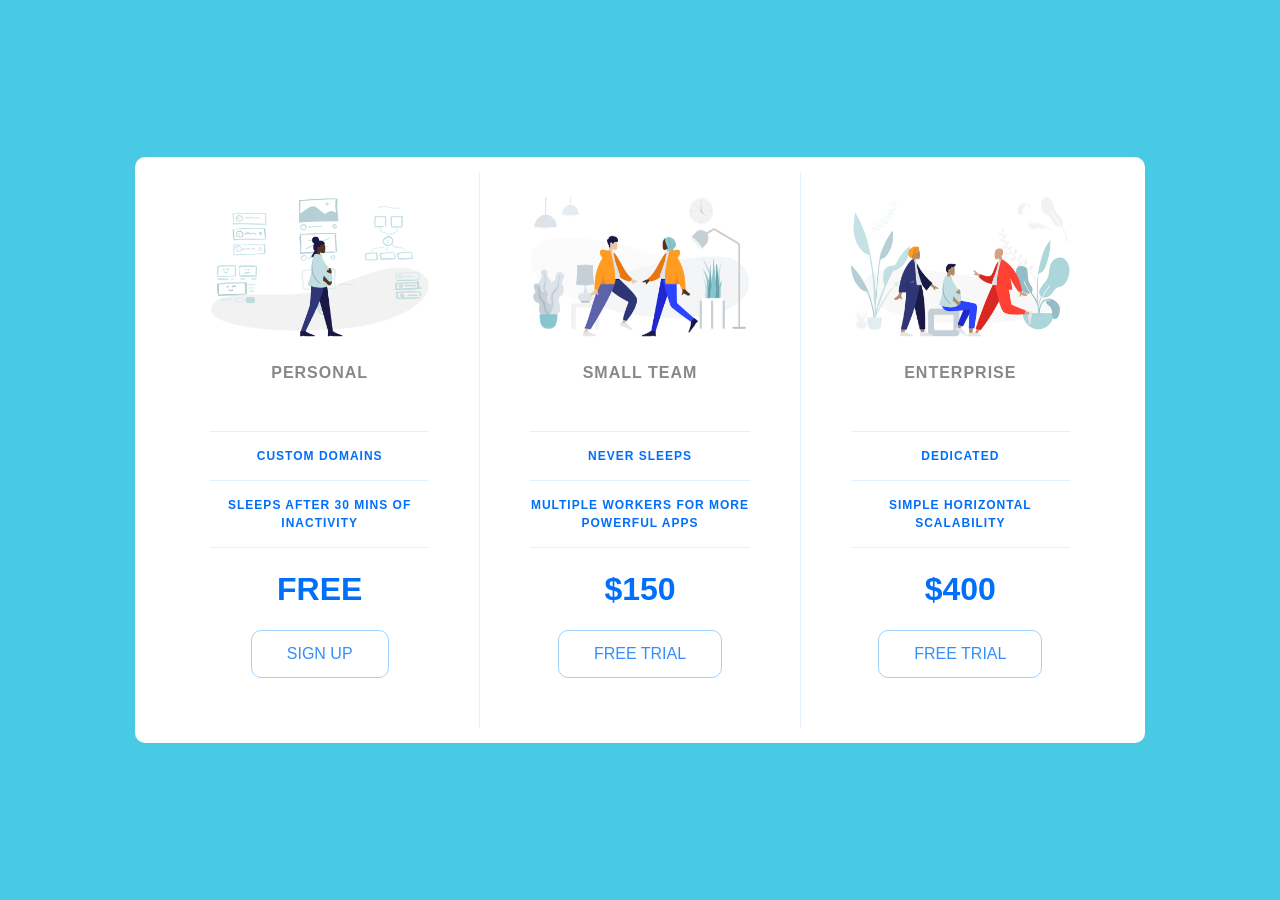
<file: pricing_panel.html>
<!doctype html>
<html lang="en">
  <head>
    <meta charset="UTF-8" />
    <meta name="viewport" content="width=device-width, initial-scale=1.0" />
    <title>PaymentPanel</title>
    <link rel="stylesheet" href="pricing_panel.css" />
  </head>
  <body>
    <div class="panel">
      <div class="pricing-plan">
        <img src="icons/icon1.png" alt="" class="pricing-img" />
        <h2 class="pricing-header">Personal</h2>
        <ul class="pricing-features">
          <li class="pricing-features-item">Custom domains</li>
          <li class="pricing-features-item">
            Sleeps after 30 mins of inactivity
          </li>
        </ul>
        <span class="pricing-price">Free</span>
        <a href="#/" class="pricing-button">Sign up</a>
      </div>

      <div class="pricing-plan">
        <img src="icons/icon2.png" alt="" class="pricing-img" />
        <h2 class="pricing-header">Small team</h2>
        <ul class="pricing-features">
          <li class="pricing-features-item">Never sleeps</li>
          <li class="pricing-features-item">
            Multiple workers for more powerful apps
          </li>
        </ul>
        <span class="pricing-price">$150</span>
        <a href="#/" class="pricing-button">Free trial</a>
      </div>

      <div class="pricing-plan">
        <img src="icons/icon3.png" alt="" class="pricing-img" />
        <h2 class="pricing-header">Enterprise</h2>
        <ul class="pricing-features">
          <li class="pricing-features-item">Dedicated</li>
          <li class="pricing-features-item">Simple horizontal scalability</li>
        </ul>
        <span class="pricing-price">$400</span>
        <a href="#/" class="pricing-button">Free trial</a>
      </div>
    </div>
  </body>
</html>
</file>
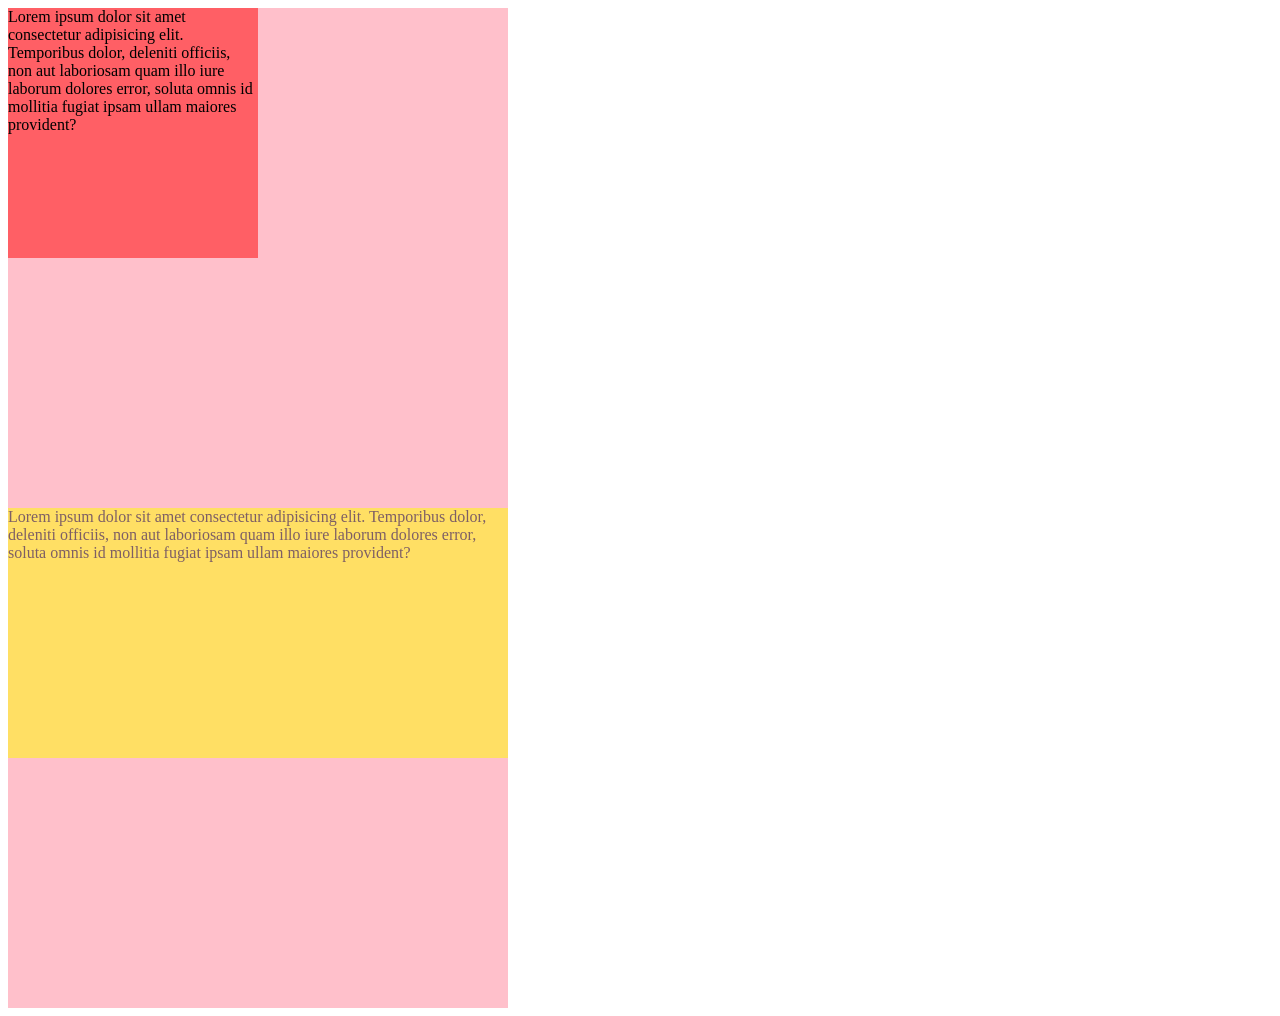
<file: transparency.html>
<!doctype html>
<html lang="en">
  <head>
    <meta charset="UTF-8" />
    <meta name="viewport" content="width=device-width, initial-scale=1.0" />
    <title>Document</title>
    <link rel="stylesheet" href="transparency.css" />
  </head>
  <body>
    <section>
      <div id="rgba">
        Lorem ipsum dolor sit amet consectetur adipisicing elit. Temporibus
        dolor, deleniti officiis, non aut laboriosam quam illo iure laborum
        dolores error, soluta omnis id mollitia fugiat ipsam ullam maiores
        provident?
      </div>
    </section>
    <section>
      <div id="opacity">
        Lorem ipsum dolor sit amet consectetur adipisicing elit. Temporibus
        dolor, deleniti officiis, non aut laboriosam quam illo iure laborum
        dolores error, soluta omnis id mollitia fugiat ipsam ullam maiores
        provident?
      </div>
    </section>
  </body>
</html>
</file>
<file: style.css>
body {
  background-color: black;
  color: white;
}
h1 {
  color: red;
  text-align: center;
  text-decoration: aqua underline;
  letter-spacing: 10px;
  font-size: 80px;
  font-family: monospace, cursive;
}
p {
  line-height: 2;
}
a:hover {
  color: green;
  text-decoration: underline;
}
button:hover {
  background-color: red;
  color: white;
}

button:active {
  color: yellow;
  background-color: black;
}

.para:nth-of-type(n + 1) {
  color: black;
  background-color: yellow;
}

p:first-letter {
  font-size: 50px;
  color: red;
}
::selection {
  background-color: #ffffff;
}
p::selection {
  background-color: #ca5995;
}
</file>
<file: displaystyle.css>
div {
  background-color: yellow;
  border: 5px solid black;
  height: 200px;
  width: 200px;
  display: inline-block;
}
h1 {
  margin: 100px;
  padding: 50px;
  background-color: olivedrab;
  width: 300px;
}
span {
  background-color: red;
  border: 2px solid black;
  display: block;
}
</file>
<file: flex.css>
@media (min-width: 600px) and (max-width: 800px) {
  h1 {
    color: yellow;
  }
}

#container {
  background-color: #003049;
  display: flex;
  width: 90%;
  /* height: 100px; */
  margin: 0 auto;
  border: 3px solid black;
  /* flex-direction: row, row-reverse column column-reverse */
  flex-direction: row;
  /* justify-content: flex-start, flex-end, center, space-between, space-around, space-evenly */
  justify-content: center;
  /* flex-wrap: nowrap, wrap, wrap-reverse */
  /* flex-wrap: wrap; */
  /* align-items: flex-start, flex-end, center, stretch, baseline */
  /* align-items: flex-start; */
  /* align-content: flex-start, flex-end, center, space-between, space-around, space-evenly, stretch */
  /* align-content: center; */
}
#container div {
  width: 200px;
  height: 200px;
  text-align: center;
  flex-basis: 600px;
}

div:nth-of-type(1) {
  flex-grow: 1;
  flex-shrink: 2;
}
</file>
<file: font.css>
body {
  font-family: "Sekuya", system-ui;
}
</file>
<file: style2.css>
#box1 {
  width: 200px;
  height: 200px;
  background-color: lightblue;
  border-width: 5px;
  border-color: black;
  border-style: solid;
  box-sizing: border-box;
}

#box2 {
  width: 200px;
  height: 200px;
  background-color: lightblue;
  border-width: 5px;
  border-color: black;
  border-style: solid;
  border-left-color: purple;
  border-left-width: 15px;
}

#box3 {
  width: 200px;
  height: 200px;
  background-color: lightblue;
  padding: 10px 10px 5px 10px;
  text-align: center;
}

#mf {
  text-align: center;
  height: 100px;
  width: 100px;
  background-color: lightblue;
  border: 4px solid black;
  border-radius: 50% 20% / 10% 40%;
  margin-left: 500px;
}
</file>
<file: position.css>
div {
  height: 100px;
  width: 100px;
  border: 2px solid black;
  background-color: red;
  margin: 20px;
  display: inline-block;
}
#middle {
  background-color: blue;
}
#static #middle {
  position: static;
  top: 100px;
}
#relative #middle {
  position: relative;
  top: 20px;
  left: 50px;
}
#absolute {
  position: relative;
}
#absolute #middle {
  position: absolute;
  top: 20px;
  left: 50px;
}
#fixed #middle {
  position: fixed;
  top: 20px;
  left: 50px;
}
#sticky {
  display: block;
  height: 200vh;
}
#sticky #middle {
  position: sticky;
  top: 20px;
}
</file>
<file: pricing_panel.css>
html,
body,
div,
span,
applet,
object,
iframe,
h1,
h2,
h3,
h4,
h5,
h6,
p,
blockquote,
pre,
a,
abbr,
acronym,
address,
big,
cite,
code,
del,
dfn,
em,
img,
ins,
kbd,
q,
s,
samp,
small,
strike,
strong,
sub,
sup,
tt,
var,
b,
u,
i,
center,
dl,
dt,
dd,
ol,
ul,
li,
fieldset,
form,
label,
legend,
table,
caption,
tbody,
tfoot,
thead,
tr,
th,
td,
article,
aside,
canvas,
details,
embed,
figure,
figcaption,
footer,
header,
hgroup,
menu,
nav,
output,
ruby,
section,
summary,
time,
mark,
audio,
video {
  margin: 0;
  padding: 0;
  border: 0;
  font-size: 100%;
  font: inherit;
  vertical-align: baseline;
}
/* HTML5 display-role reset for older browsers */
article,
aside,
details,
figcaption,
figure,
footer,
header,
hgroup,
menu,
nav,
section {
  display: block;
}
body {
  line-height: 1;
}
ol,
ul {
  list-style: none;
}
blockquote,
q {
  quotes: none;
}
blockquote:before,
blockquote:after,
q:before,
q:after {
  content: "";
  content: none;
}
table {
  border-collapse: collapse;
  border-spacing: 0;
}
/*CSS RESET CDE ENDS HERE************************************************************************************************************************/
html {
  font-family: "Open Sans", sans-serif;
}
body {
  background-color: #48cae4;
  display: flex;
  justify-content: center;
  align-items: center;
  min-height: 100vh;
}
.panel {
  background-color: white;
  border-radius: 10px;
  padding: 15px 25px;
  width: 100%;
  max-width: 960px;
  display: flex;
  flex-direction: column;
  text-align: center;
  text-transform: uppercase;
}
.pricing-plan {
  border-bottom: 1px solid #e1f1ff;
}
.pricing-img {
  margin-bottom: 25px;
  max-width: 100%;
}
.pricing-header {
  color: #888;
  font-weight: 600;
  letter-spacing: 1px;
}
.pricing-features {
  margin: 50px 0px 25px;
  color: #016ff9;
}

.pricing-features-item {
  font-weight: 600;
  letter-spacing: 1px;
  font-size: 12px;
  line-height: 1.5;
  padding: 15px 0;
  border-top: 1px solid #e1f1ff;
}
.pricing-features-item:last-child {
  border-bottom: 1px solid #e1f1ff;
}
.pricing-price {
  color: #016ff9;
  font-size: 32px;
  display: block;
  font-weight: 700;
}
.pricing-button {
  border: 1px solid #9dd1ff;
  transition: background-color 200ms ease-in-out;
  border-radius: 10px;
  color: #348efe;
  display: inline-block;
  padding: 15px 35px;
  text-decoration: none;
  margin: 25px 0;
}
.pricing-button:hover,
.pricing-button:focus {
  background-color: #e1f1ff;
}

@media (min-width: 900px) {
  .panel {
    flex-direction: row;
  }
  .pricing-plan {
    border-bottom: none;
    border-right: 1px solid #e1f1ff;
    padding: 25px 50px;
  }
  .pricing-plan:last-child {
    border-right: none;
  }
}
</file>
<file: transparency.css>
section {
  height: 500px;
  width: 500px;
  background-color: pink;
}

#rgba {
  width: 50%;
  height: 50%;
  background-color: rgba(255, 0, 0, 0.5);
}
#opacity {
  widht: 50%;
  height: 50%;
  background-color: yellow;
  opacity: 0.5;
}
</file>
